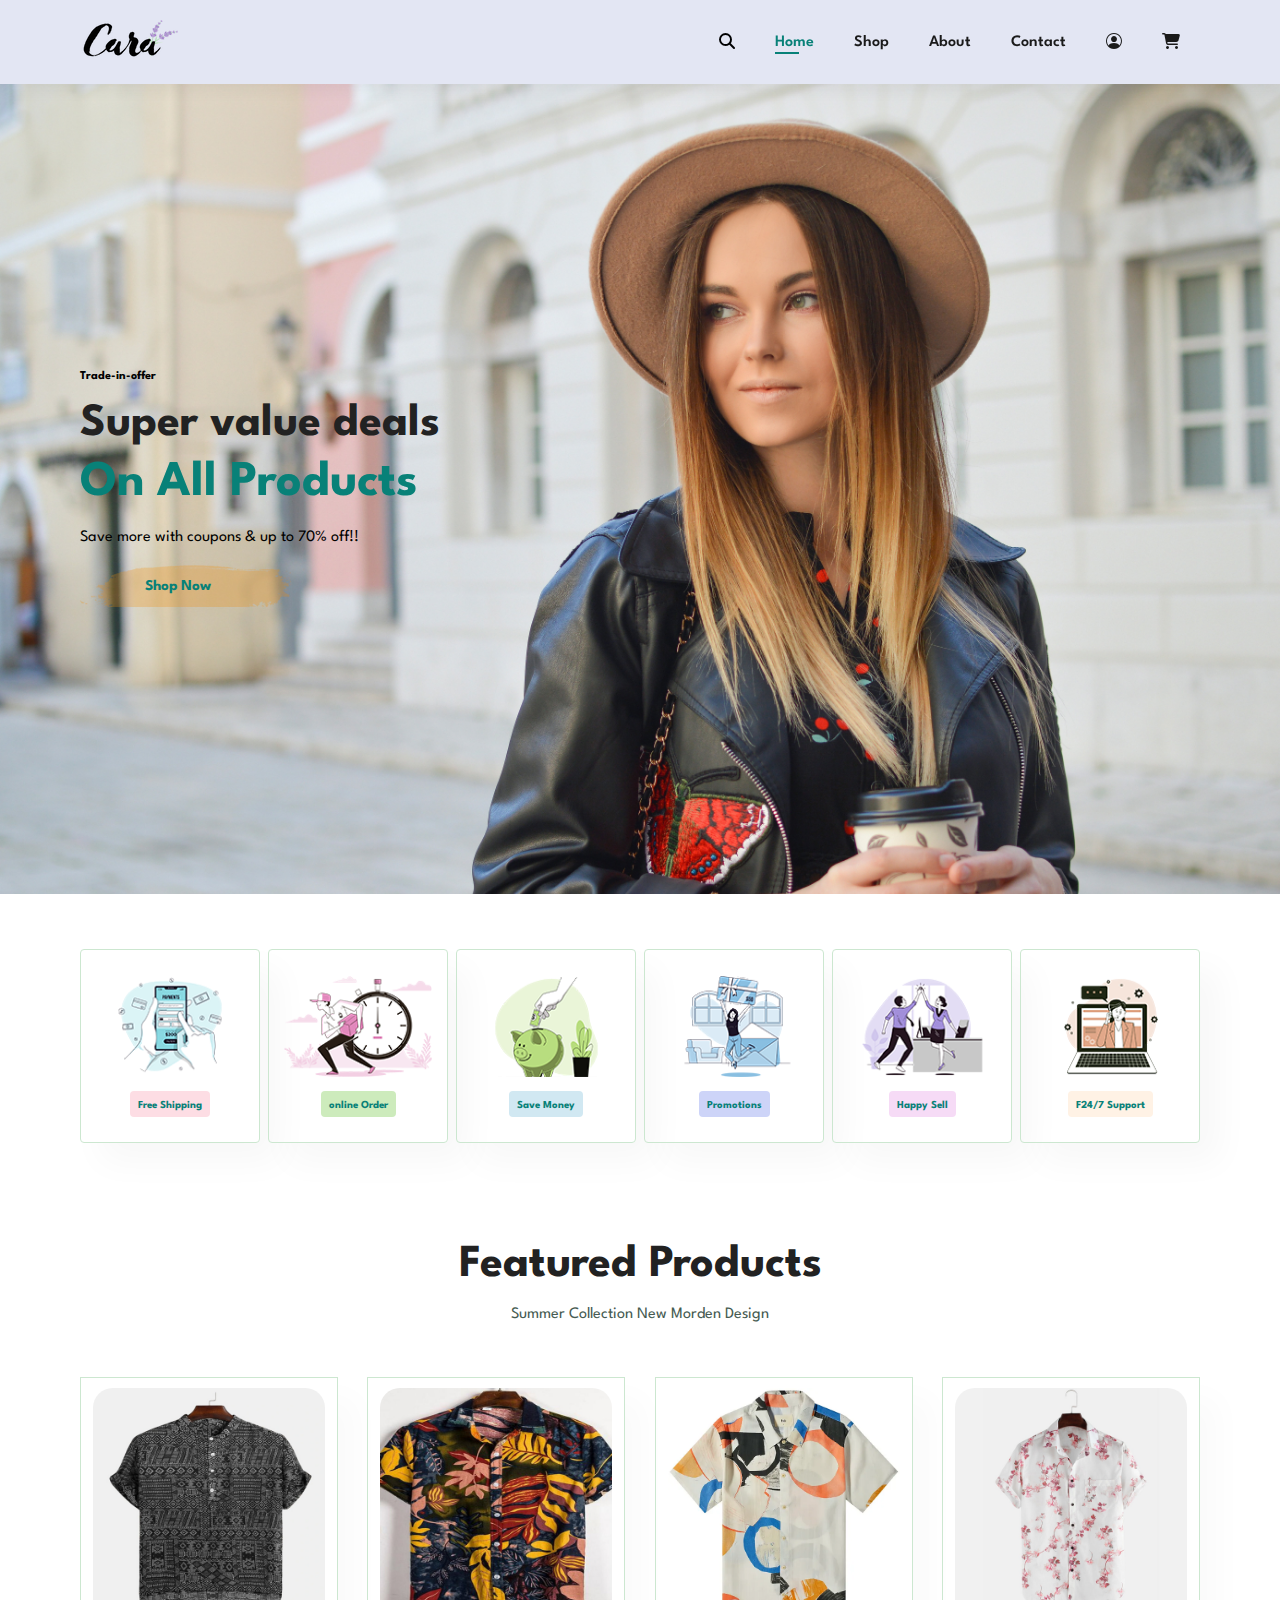
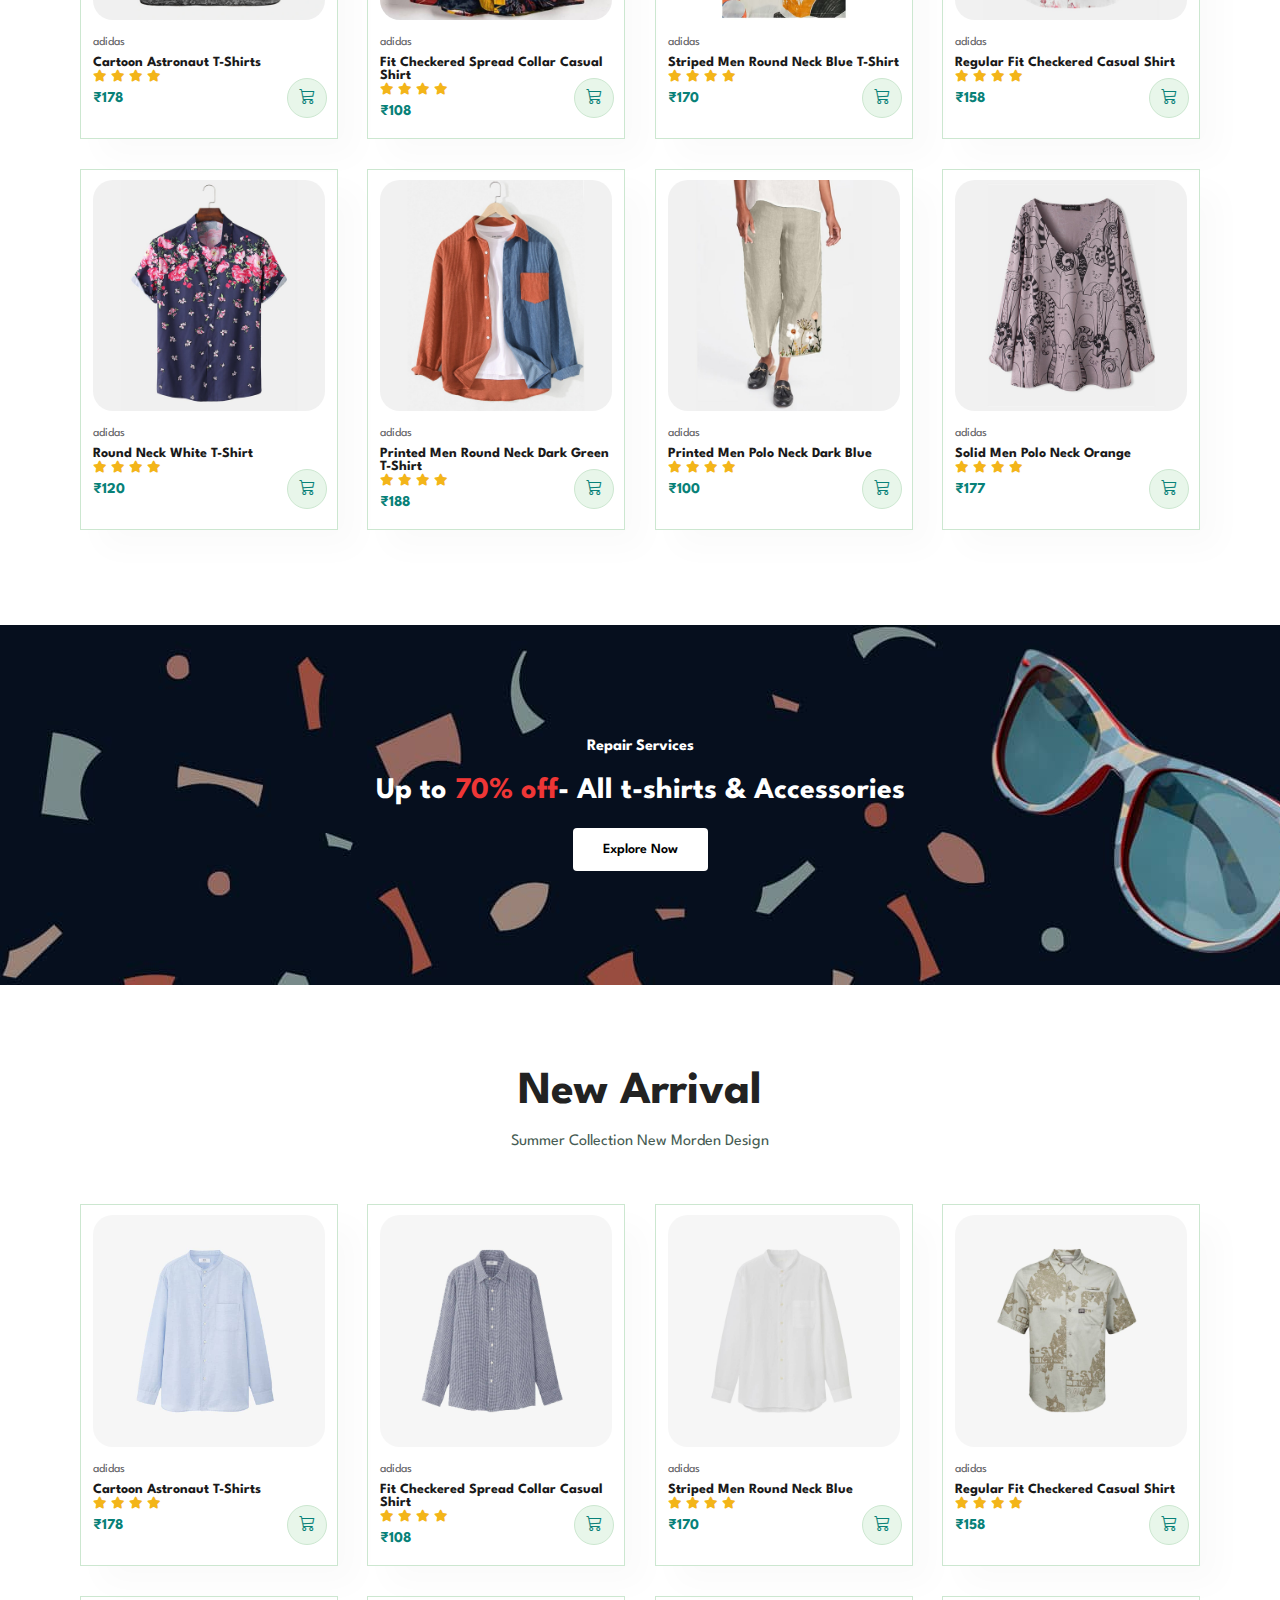
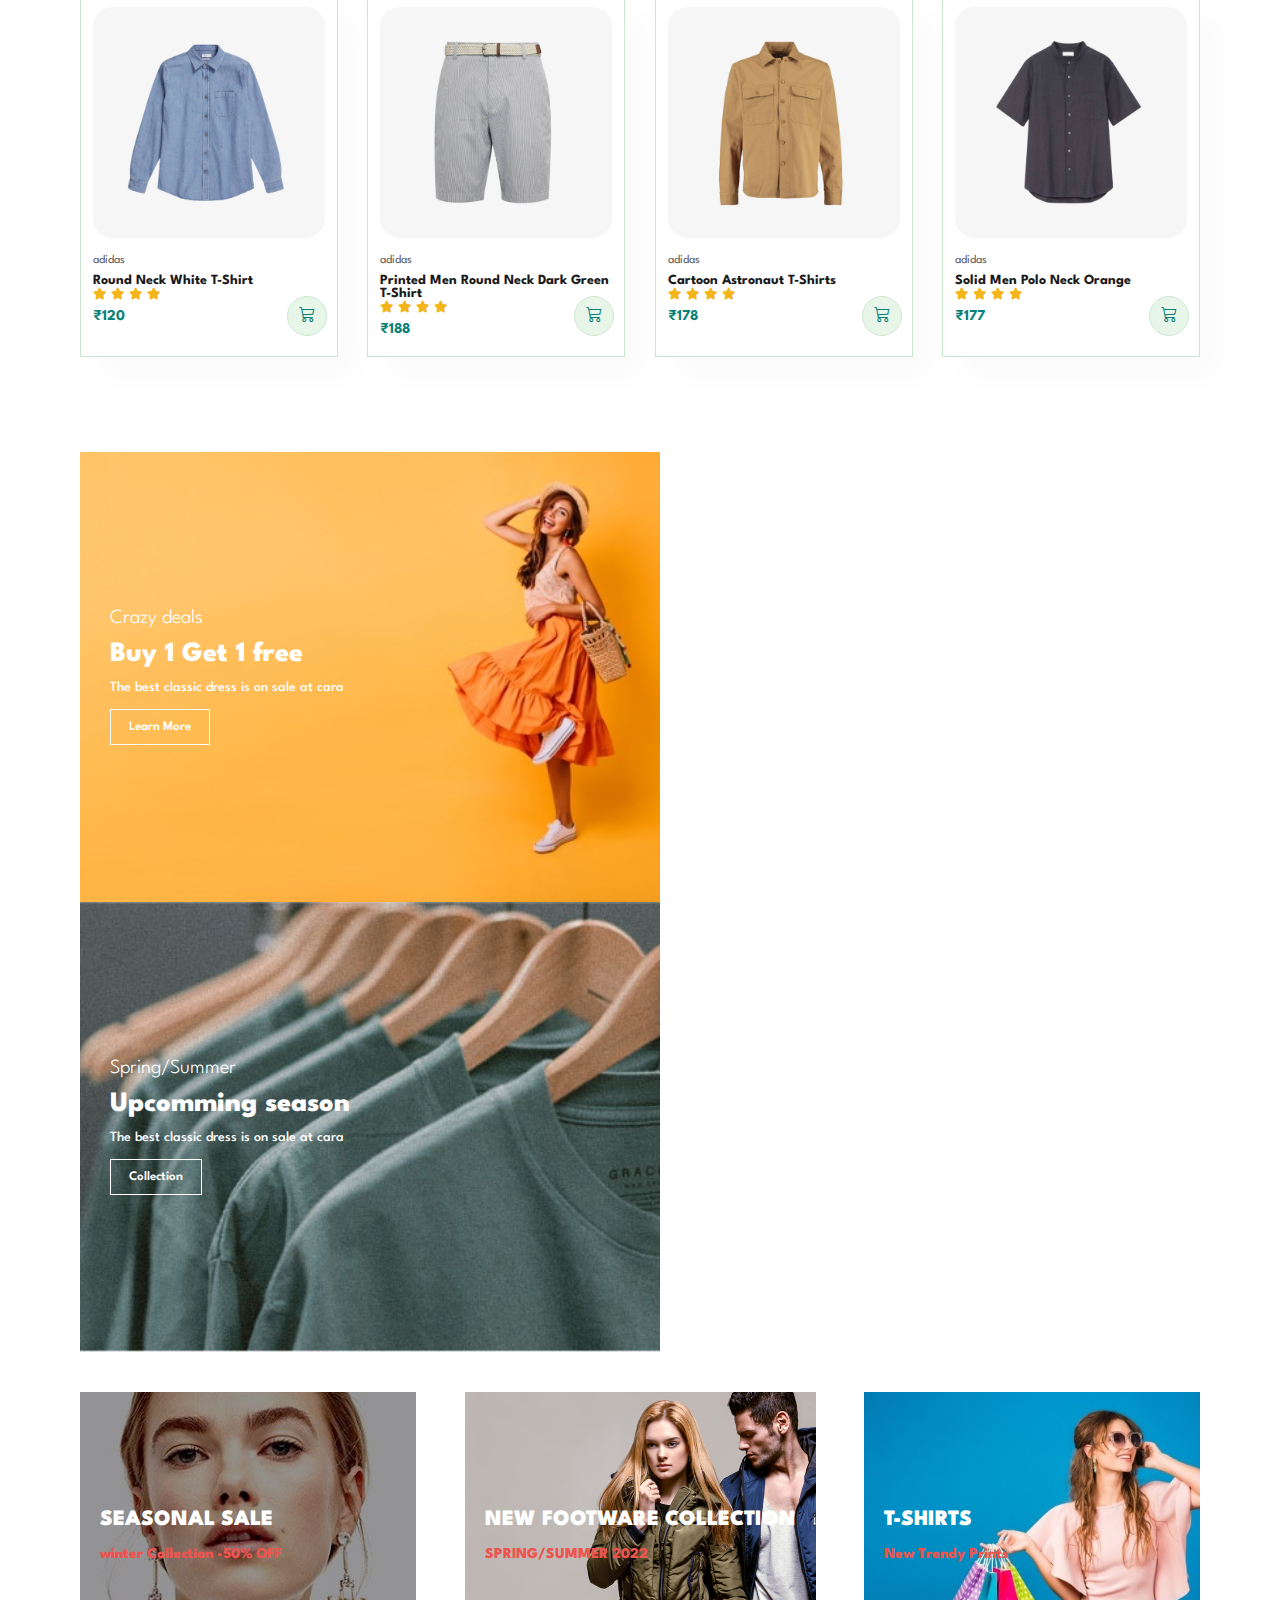
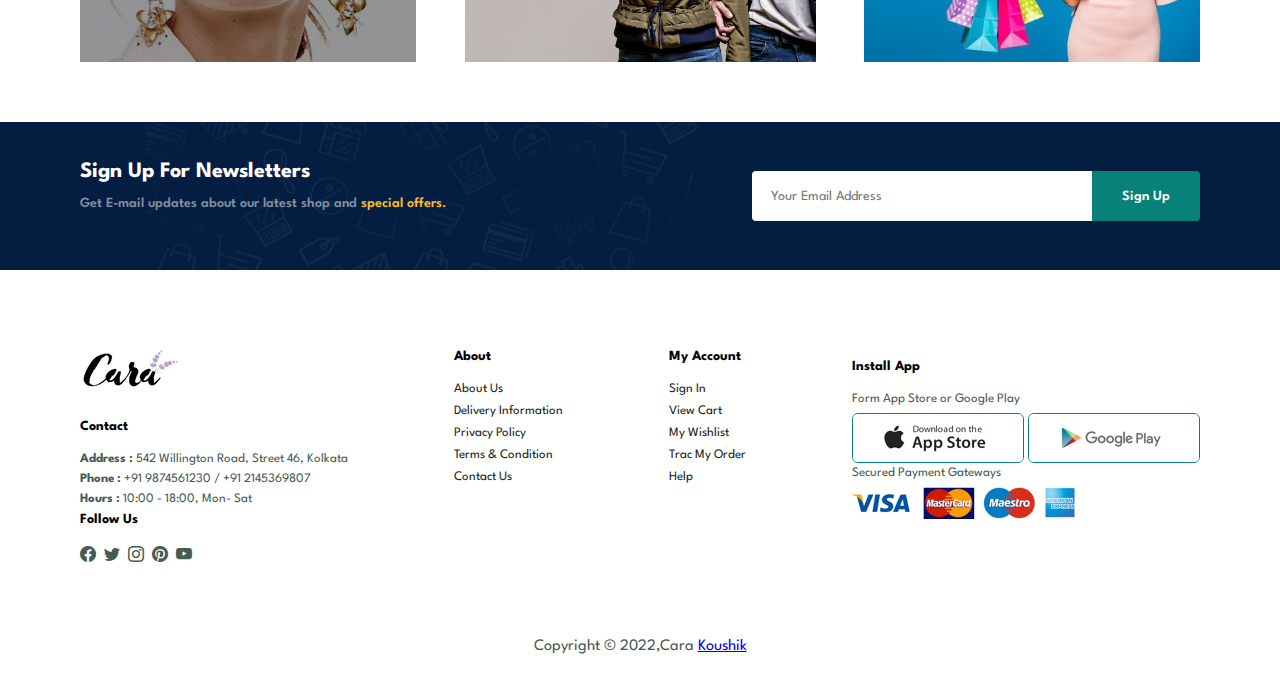
<file: index.html>
<!DOCTYPE html>
<html lang="en">
<head>
    <meta charset="UTF-8">
    <meta http-equiv="X-UA-Compatible" content="IE=edge">
    <meta name="viewport" content="width=device-width, initial-scale=1.0">
    <title>Cara</title>
    <link rel="stylesheet" href="style.css">
    <link rel="stylesheet" href="https://cdnjs.cloudflare.com/ajax/libs/font-awesome/6.1.1/css/all.min.css" />
    <link rel="stylesheet" href="https://cdn.jsdelivr.net/npm/bootstrap-icons@1.8.3/font/bootstrap-icons.css">
</head>

<body>
    <!-- for navbar section  -->
    <section id="header">
        <a href="index.html"><img src="img/logo.png" class="logo" alt=""></a>
        <div>
            <ul id="navbar">
                <li><i class="fa-solid fa-magnifying-glass" id="Search-btn"></i></li>
                <li><a class="active" href="index.html">Home</a></li>
                <li><a href="shop.html">Shop</a></li>
                <li><a href="about.html">About</a></li>
                <li><a href="contact.html">Contact</a></li>
                <li><a href="user.html"><i class="bi bi-person-circle"></i></a></i></li>
                <li id="lg-bag"><a href="cart.html"><i class="fa-solid fa-cart-shopping"></i></a></li>
                <a href="#" id="close"> <i class="bi bi-x-lg"></i></a>
            </ul>
        </div>
        <div id="mobile">
            <a href="cart.html"><i class="fa-solid fa-cart-shopping"></i></a>
            <i id="bar" class="bi bi-list"></i>
        </div>
    </section>
    <!-- for home section  -->
    <section id="hero">
        <h4>Trade-in-offer</h4>
        <h2>Super value deals</h2>
        <h1>On All Products</h1>
        <p>Save more with coupons & up to 70% off!! </p>
        <button>Shop Now</button>
    </section>
    <!-- for avail availity -->
    <section id="feature" class="section-p1">
        <div class="fe-box">
            <img src="img/features/f1.png" alt="">
            <h6>Free Shipping</h6>
        </div>
        <div class="fe-box">
            <img src="img/features/f2.png" alt="">
            <h6>online Order</h6>
        </div>
        <div class="fe-box">
            <img src="img/features/f3.png" alt="">
            <h6>Save Money</h6>
        </div>
        <div class="fe-box">
            <img src="img/features/f4.png" alt="">
            <h6>Promotions</h6>
        </div>
        <div class="fe-box">
            <img src="img/features/f5.png" alt="">
            <h6>Happy Sell</h6>
        </div>
        <div class="fe-box">
            <img src="img/features/f6.png" alt="">
            <h6>F24/7 Support</h6>
        </div>
    </section>
    <!-- for product  -->
    <section id="product1" class="section-p1">
        <h2>Featured Products</h2>
        <p>Summer Collection New Morden Design</p>

        <div class="pro-container">
            <div class="pro"  onclick="window.location.href='sproduct.html';">
                <img src="img/products/f12.jpeg" alt="">
                <div class="desc">
                    <span>adidas</span>
                    <h5>Cartoon Astronaut T-Shirts</h5>
                    <div class="star">
                        <i class="fas fa-star"></i>
                        <i class="fas fa-star"></i>
                        <i class="fas fa-star"></i>
                        <i class="fas fa-star"></i>
                    </div>
                    <h4>₹178</h4>
                </div>
                <a href="#" class="cart"> <i class="bi bi-cart3"></i> </a>
            </div>

            <div class="pro">
                <img src="img/products/f13.jpg" alt="">
                <div class="desc">
                    <span>adidas</span>
                    <h5>Fit Checkered Spread Collar Casual Shirt</h5>
                    <div class="star">
                        <i class="fas fa-star"></i>
                        <i class="fas fa-star"></i>
                        <i class="fas fa-star"></i>
                        <i class="fas fa-star"></i>
                    </div>
                    <h4>₹108</h4>
                </div>
                <a href="#" class="cart"> <i class="bi bi-cart3"></i> </a>
            </div>

            <div class="pro">
                <img src="img/products/f14.webp" alt="">
                <div class="desc">
                    <span>adidas</span>
                    <h5>Striped Men Round Neck Blue T-Shirt</h5>
                    <div class="star">
                        <i class="fas fa-star"></i>
                        <i class="fas fa-star"></i>
                        <i class="fas fa-star"></i>
                        <i class="fas fa-star"></i>
                    </div>
                    <h4>₹170</h4>
                </div>
                <a href="#" class="cart"> <i class="bi bi-cart3"></i> </a>
            </div>

            <div class="pro">
                <img src="img/products/f4.jpg" alt="">
                <div class="desc">
                    <span>adidas</span>
                    <h5>Regular Fit Checkered Casual Shirt</h5>
                    <div class="star">
                        <i class="fas fa-star"></i>
                        <i class="fas fa-star"></i>
                        <i class="fas fa-star"></i>
                        <i class="fas fa-star"></i>
                    </div>
                    <h4>₹158</h4>
                </div>
                <a href="#" class="cart"> <i class="bi bi-cart3"></i> </a>
            </div>

            <div class="pro">
                <img src="img/products/f5.jpg" alt="">
                <div class="desc">
                    <span>adidas</span>
                    <h5>Round Neck White T-Shirt</h5>
                    <div class="star">
                        <i class="fas fa-star"></i>
                        <i class="fas fa-star"></i>
                        <i class="fas fa-star"></i>
                        <i class="fas fa-star"></i>
                    </div>
                    <h4>₹120</h4>
                </div>
                <a href="#" class="cart"> <i class="bi bi-cart3"></i> </a>
            </div>

            <div class="pro">
                <img src="img/products/f6.jpg" alt="">
                <div class="desc">
                    <span>adidas</span>
                    <h5>Printed Men Round Neck Dark Green T-Shirt</h5>
                    <div class="star">
                        <i class="fas fa-star"></i>
                        <i class="fas fa-star"></i>
                        <i class="fas fa-star"></i>
                        <i class="fas fa-star"></i>
                    </div>
                    <h4>₹188</h4>
                </div>
                <a href="#" class="cart"> <i class="bi bi-cart3"></i> </a>
            </div>

            <div class="pro">
                <img src="img/products/f7.jpg" alt="">
                <div class="desc">
                    <span>adidas</span>
                    <h5>Printed Men Polo Neck Dark Blue</h5>
                    <div class="star">
                        <i class="fas fa-star"></i>
                        <i class="fas fa-star"></i>
                        <i class="fas fa-star"></i>
                        <i class="fas fa-star"></i>
                    </div>
                    <h4>₹100</h4>
                </div>
                <a href="#" class="cart"> <i class="bi bi-cart3"></i> </a>
            </div>

            <div class="pro">
                <img src="img/products/f8.jpg" alt="">
                <div class="desc">
                    <span>adidas</span>
                    <h5>Solid Men Polo Neck Orange</h5>
                    <div class="star">
                        <i class="fas fa-star"></i>
                        <i class="fas fa-star"></i>
                        <i class="fas fa-star"></i>
                        <i class="fas fa-star"></i>
                    </div>
                    <h4>₹177</h4>
                </div>
                <a href="#" class="cart"> <i class="bi bi-cart3"></i> </a>
            </div>

        </div>

    </section>
    <!-- for banner add  -->
    <section id="banner" class="section-m1">
        <h4>Repair Services</h4>
        <h2>Up to <span>70% off</span>- All t-shirts & Accessories </h2>
        <button class="normal">Explore Now</button>
    </section>
    <!-- for new product -->
    <section id="product1" class="section-p1">
        <h2>New Arrival</h2>
        <p>Summer Collection New Morden Design</p>
        <div class="pro-container">
            <div class="pro">
                <img src="img/products/n1.jpg" alt="">
                <div class="desc">
                    <span>adidas</span>
                    <h5>Cartoon Astronaut T-Shirts</h5>
                    <div class="star">
                        <i class="fas fa-star"></i>
                        <i class="fas fa-star"></i>
                        <i class="fas fa-star"></i>
                        <i class="fas fa-star"></i>
                    </div>
                    <h4>₹178</h4>
                </div>
                <a href="#" class="cart"> <i class="bi bi-cart3"></i> </a>
            </div>
            <div class="pro">
                <img src="img/products/n2.jpg" alt="">
                <div class="desc">
                    <span>adidas</span>
                    <h5>Fit Checkered Spread Collar Casual Shirt</h5>
                    <div class="star">
                        <i class="fas fa-star"></i>
                        <i class="fas fa-star"></i>
                        <i class="fas fa-star"></i>
                        <i class="fas fa-star"></i>
                    </div>
                    <h4>₹108</h4>
                </div>
                <a href="#" class="cart"> <i class="bi bi-cart3"></i> </a>
            </div>
            <div class="pro">
                <img src="img/products/n3.jpg" alt="">
                <div class="desc">
                    <span>adidas</span>
                    <h5>Striped Men Round Neck Blue </h5>
                    <div class="star">
                        <i class="fas fa-star"></i>
                        <i class="fas fa-star"></i>
                        <i class="fas fa-star"></i>
                        <i class="fas fa-star"></i>
                    </div>
                    <h4>₹170</h4>
                </div>
                <a href="#" class="cart"> <i class="bi bi-cart3"></i> </a>
            </div>
            <div class="pro">
                <img src="img/products/n4.jpg" alt="">
                <div class="desc">
                    <span>adidas</span>
                    <h5>Regular Fit Checkered Casual Shirt</h5>
                    <div class="star">
                        <i class="fas fa-star"></i>
                        <i class="fas fa-star"></i>
                        <i class="fas fa-star"></i>
                        <i class="fas fa-star"></i>
                    </div>
                    <h4>₹158</h4>
                </div>
                <a href="#" class="cart"> <i class="bi bi-cart3"></i> </a>
            </div>
            <div class="pro">
                <img src="img/products/n5.jpg" alt="">
                <div class="desc">
                    <span>adidas</span>
                    <h5>Round Neck White T-Shirt</h5>
                    <div class="star">
                        <i class="fas fa-star"></i>
                        <i class="fas fa-star"></i>
                        <i class="fas fa-star"></i>
                        <i class="fas fa-star"></i>
                    </div>
                    <h4>₹120</h4>
                </div>
                <a href="#" class="cart"> <i class="bi bi-cart3"></i> </a>
            </div>
            <div class="pro">
                <img src="img/products/n6.jpg" alt="">
                <div class="desc">
                    <span>adidas</span>
                    <h5>Printed Men Round Neck Dark Green T-Shirt</h5>
                    <div class="star">
                        <i class="fas fa-star"></i>
                        <i class="fas fa-star"></i>
                        <i class="fas fa-star"></i>
                        <i class="fas fa-star"></i>
                    </div>
                    <h4>₹188</h4>
                </div>
                <a href="#" class="cart"> <i class="bi bi-cart3"></i> </a>
            </div>
            <div class="pro">
                <img src="img/products/n7.jpg" alt="">
                <div class="desc">
                    <span>adidas</span>
                    <h5>Cartoon Astronaut T-Shirts</h5>
                    <div class="star">
                        <i class="fas fa-star"></i>
                        <i class="fas fa-star"></i>
                        <i class="fas fa-star"></i>
                        <i class="fas fa-star"></i>
                    </div>
                    <h4>₹178</h4>
                </div>
                <a href="#" class="cart"> <i class="bi bi-cart3"></i> </a>
            </div>
            <div class="pro">
                <img src="img/products/n8.jpg" alt="">
                <div class="desc">
                    <span>adidas</span>
                    <h5>Solid Men Polo Neck Orange</h5>
                    <div class="star">
                        <i class="fas fa-star"></i>
                        <i class="fas fa-star"></i>
                        <i class="fas fa-star"></i>
                        <i class="fas fa-star"></i>
                    </div>
                    <h4>₹177</h4>
                </div>
                <a href="#" class="cart"> <i class="bi bi-cart3"></i> </a>
            </div>
        </div>
    </section>
    <!-- for small banner -->
    <section id="sm-banner" class="section-p1">
        <div class="banner-box">
            <h4>Crazy deals</h4>
            <h2>Buy 1 Get 1 free</h2>
            <span>The best classic dress is on sale at cara</span>
            <button class="white">Learn More</button>
        </div>
        <div class="banner-box banner-box2">
            <h4>Spring/Summer</h4>
            <h2>Upcomming season</h2>
            <span>The best classic dress is on sale at cara</span>
            <button class="white">Collection</button>
        </div>
    </section>
    <!-- for text banner -->
    <section id="banner3">
        <div class="banner-box">
            <h2>SEASONAL SALE</h2>
            <h3>winter Collection -50% OFF</h3>
        </div>
        <div class="banner-box banner-box2">
            <h2>NEW FOOTWARE COLLECTION</h2>
            <h3>SPRING/SUMMER 2022</h3>
        </div>
        <div class="banner-box banner-box3">
            <h2>T-SHIRTS</h2>
            <h3>New Trendy Prints</h3>
        </div>
    </section>
    <!-- for new slatter  -->
    <section id="newslatter" class="section-p1 section-m1">
        <div class="newslatter">
            <h4>Sign Up For Newsletters</h4>
            <p>Get E-mail updates about our latest shop and <span>special offers.</span></p>
        </div>
        <div class="form">
            <input type="text" placeholder="Your Email Address">
            <button class="normal">Sign Up</button>
        </div>
    </section>
    <!-- for footer section  -->
    <footer class="section-p1">
        <div class="col">
            <img class="logo" src="img/logo.png" alt="">
            <h4>Contact</h4>
            <p><strong>Address : </strong> 542 Willington Road, Street 46, Kolkata</p>
            <p><strong>Phone : </strong> +91 9874561230 / +91 2145369807</p>
            <p><strong>Hours : </strong> 10:00 - 18:00, Mon- Sat </p>
            <div class="follow">
                <h4>Follow Us</h4>
                <div class="icon">
                    <i class="bi bi-facebook"></i>
                    <i class="bi bi-twitter"></i>
                    <i class="bi bi-instagram"></i>
                    <i class="bi bi-pinterest"></i>
                    <i class="bi bi-youtube"></i>
                </div>
            </div>
        </div>
        <div class="col">
            <h4>About</h4>
            <a href="#">About Us</a>
            <a href="#">Delivery Information</a>
            <a href="#">Privacy Policy</a>
            <a href="#">Terms & Condition</a>
            <a href="#">Contact Us</a>
        </div>
        <div class="col">
            <h4>My Account</h4>
            <a href="#">Sign In</a>
            <a href="#">View Cart</a>
            <a href="#">My Wishlist</a>
            <a href="#">Trac My Order</a>
            <a href="#">Help</a>
        </div>
        <div class="col install">
            <h4>Install App</h4>
            <p>Form App Store or Google Play</p>
            <div class="row">
                <img src="img/pay/app.jpg" alt="">
                <img src="img/pay/play.jpg" alt="">
            </div>
            <p>Secured Payment Gateways</p>
            <img src="img/pay/pay.png" alt="">
        </div>
    </footer>
    <div class="copyright">
        <p>Copyright © 2022,Cara
            <a href="#"> Koushik</a>
        </p>
    </div>
    <script src="script.js"></script>
</body>
</html>
</file>
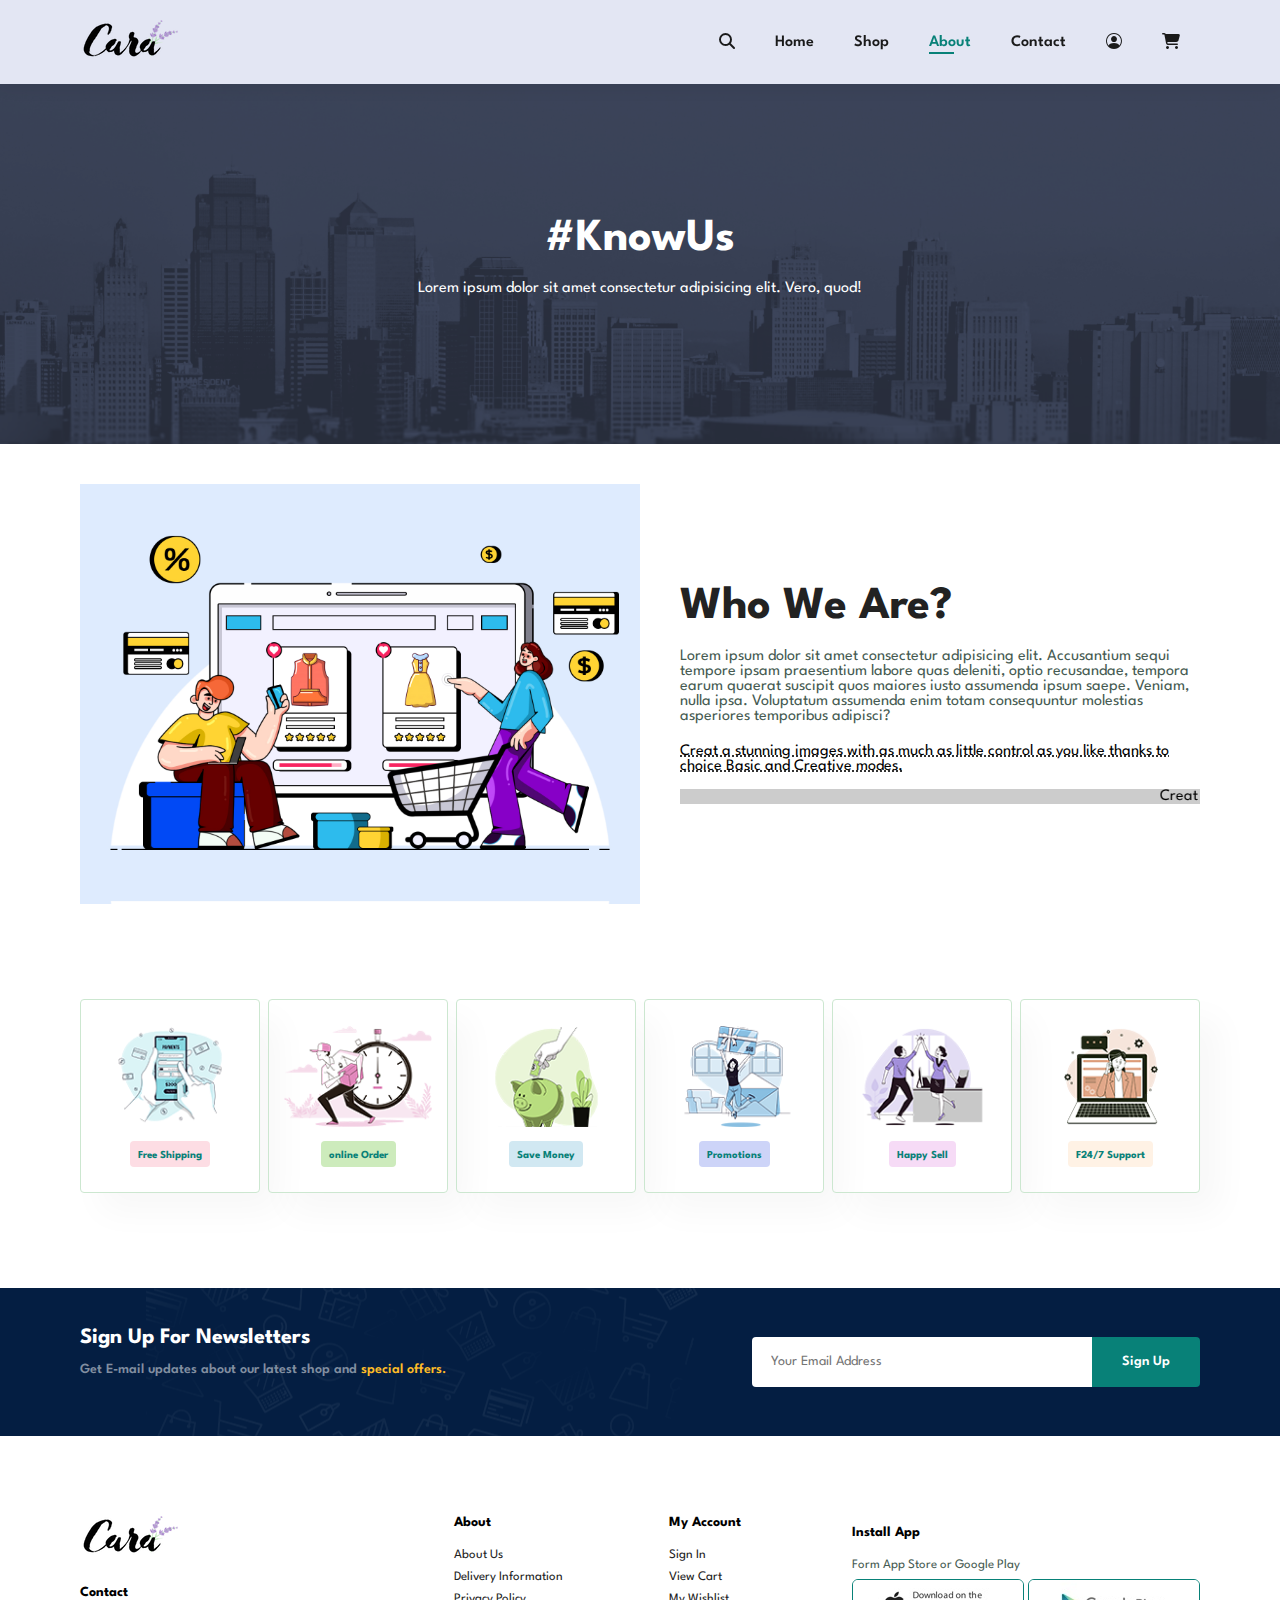
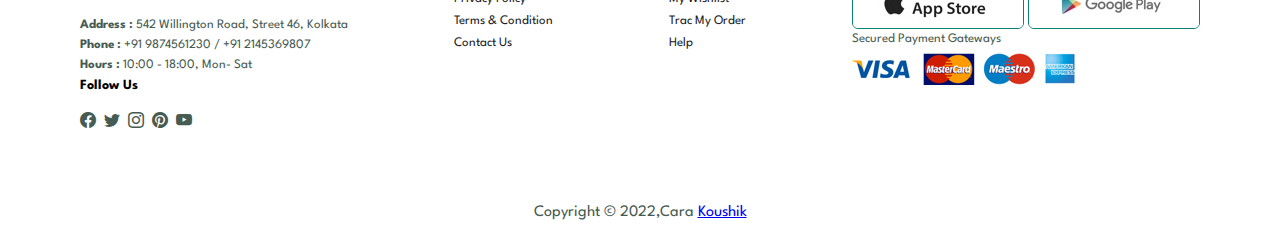
<file: about.html>
<!DOCTYPE html>
<html lang="en">
<head>
    <meta charset="UTF-8">
    <meta http-equiv="X-UA-Compatible" content="IE=edge">
    <meta name="viewport" content="width=device-width, initial-scale=1.0">
    <title>Cara</title>
    <link rel="stylesheet" href="style.css">
    <link rel="stylesheet" href="https://cdnjs.cloudflare.com/ajax/libs/font-awesome/6.1.1/css/all.min.css" />
    <link rel="stylesheet" href="https://cdn.jsdelivr.net/npm/bootstrap-icons@1.8.3/font/bootstrap-icons.css">
</head>
<body>
    <!-- for navbar section  -->
    <section id="header">
        <a href="index.html"><img src="img/logo.png" class="logo" alt=""></a>
        <div>
            <ul id="navbar">
                <li><a href="searce.html"><i class="fa-solid fa-magnifying-glass"></i></a></li>
                <li><a href="index.html">Home</a></li>
                <li><a href="shop.html">Shop</a></li>
                <li><a class="active" href="about.html">About</a></li>
                <li><a href="contact.html">Contact</a></li>
                <li><a href="user.html"><i class="bi bi-person-circle"></i></a></i></li>
                <li id="lg-bag"><a href="cart.html"><i class="fa-solid fa-cart-shopping"></i></a></li>
                <a href="#" id="close"> <i class="bi bi-x-lg"></i></a>
            </ul>
        </div>
        <div id="mobile">
            <a href="cart.html"><i class="fa-solid fa-cart-shopping"></i></a>
            <i id="bar" class="bi bi-list"></i>
      
        </div>

    </section>

    <!-- for home section  -->
    <section id="page-header" class="about-header">
        <h2>#KnowUs</h2>
        <p>Lorem ipsum dolor sit amet consectetur adipisicing elit. Vero, quod!</p>
    </section>

    <section id="about-head" class="section-p1">
        <img src="img/about/a6.jpg" alt="">
        <div>
            <h2>Who We Are?</h2>
            <p>Lorem ipsum dolor sit amet consectetur adipisicing elit. Accusantium sequi tempore ipsam praesentium labore quas deleniti, optio recusandae, tempora earum quaerat suscipit quos maiores iusto assumenda ipsum saepe. Veniam, nulla ipsa. Voluptatum assumenda enim totam consequuntur molestias asperiores temporibus adipisci?</p>

            <abbr title="">Creat a stunning images with as much as little control as you like thanks to choice Basic and Creative modes.</abbr>
            <br>
            <br>
            <marquee bgcolor="#ccc" loop="-1" scrollamount="5" width="100%">Creat a stunning images with as much as little control as you like thanks to choice Basic and Creative modes.</marquee>
        </div>
    </section>

    <!-- for avail availity -->
    <section id="feature" class="section-p1">
        <div class="fe-box">
            <img src="img/features/f1.png" alt="">
            <h6>Free Shipping</h6>
        </div>

        <div class="fe-box">
            <img src="img/features/f2.png" alt="">
            <h6>online Order</h6>
        </div>

        <div class="fe-box">
            <img src="img/features/f3.png" alt="">
            <h6>Save Money</h6>
        </div>

        <div class="fe-box">
            <img src="img/features/f4.png" alt="">
            <h6>Promotions</h6>
        </div>

       
        <div class="fe-box">
            <img src="img/features/f5.png" alt="">
            <h6>Happy Sell</h6>
        </div>

        <div class="fe-box">
            <img src="img/features/f6.png" alt="">
            <h6>F24/7 Support</h6>
        </div>
    </section>

    <section id="newslatter"  class="section-p1 section-m1">
        <div class="newslatter">
            <h4>Sign Up For Newsletters</h4>
            <p>Get E-mail updates about our latest shop and <span>special offers.</span></p>
        </div>
        <div class="form">
            <input type="text" placeholder="Your Email Address">
            <button class="normal">Sign Up</button>
        </div>
    </section>

    <!-- for footer section  -->

    <footer class="section-p1">
        <div class="col">
            <img class="logo" src="img/logo.png" alt="">
            <h4>Contact</h4>
            <p><strong>Address : </strong> 542 Willington Road, Street 46, Kolkata</p>
            <p><strong>Phone : </strong> +91 9874561230 / +91 2145369807</p>
            <p><strong>Hours : </strong> 10:00 - 18:00, Mon- Sat </p>
            <div class="follow">
                <h4>Follow Us</h4>
                <div class="icon">
                    <i class="bi bi-facebook"></i>
                    <i class="bi bi-twitter"></i>
                    <i class="bi bi-instagram"></i>
                    <i class="bi bi-pinterest"></i>
                    <i class="bi bi-youtube"></i>
                </div>
            </div>
        </div>

        <div class="col">
            <h4>About</h4>
            <a href="#">About Us</a>
            <a href="#">Delivery Information</a>
            <a href="#">Privacy Policy</a>
            <a href="#">Terms & Condition</a>
            <a href="#">Contact Us</a>
        </div>

        <div class="col">
            <h4>My Account</h4>
            <a href="#">Sign In</a>
            <a href="#">View Cart</a>
            <a href="#">My Wishlist</a>
            <a href="#">Trac My Order</a>
            <a href="#">Help</a>
        </div>

        <div class="col install">
            <h4>Install App</h4>
            <p>Form App Store or Google Play</p>
            <div class="row">
                <img src="img/pay/app.jpg" alt="">
                <img src="img/pay/play.jpg" alt="">
            </div>
            <p>Secured Payment Gateways</p>
            <img src="img/pay/pay.png" alt="">
        </div>

    </footer>
    <div class="copyright">
        <p>Copyright © 2022,Cara 
        <a href="#"> Koushik</a>   
        </p>
    </div>


    <script src="script.js"></script>
</body>
</html>
</file>
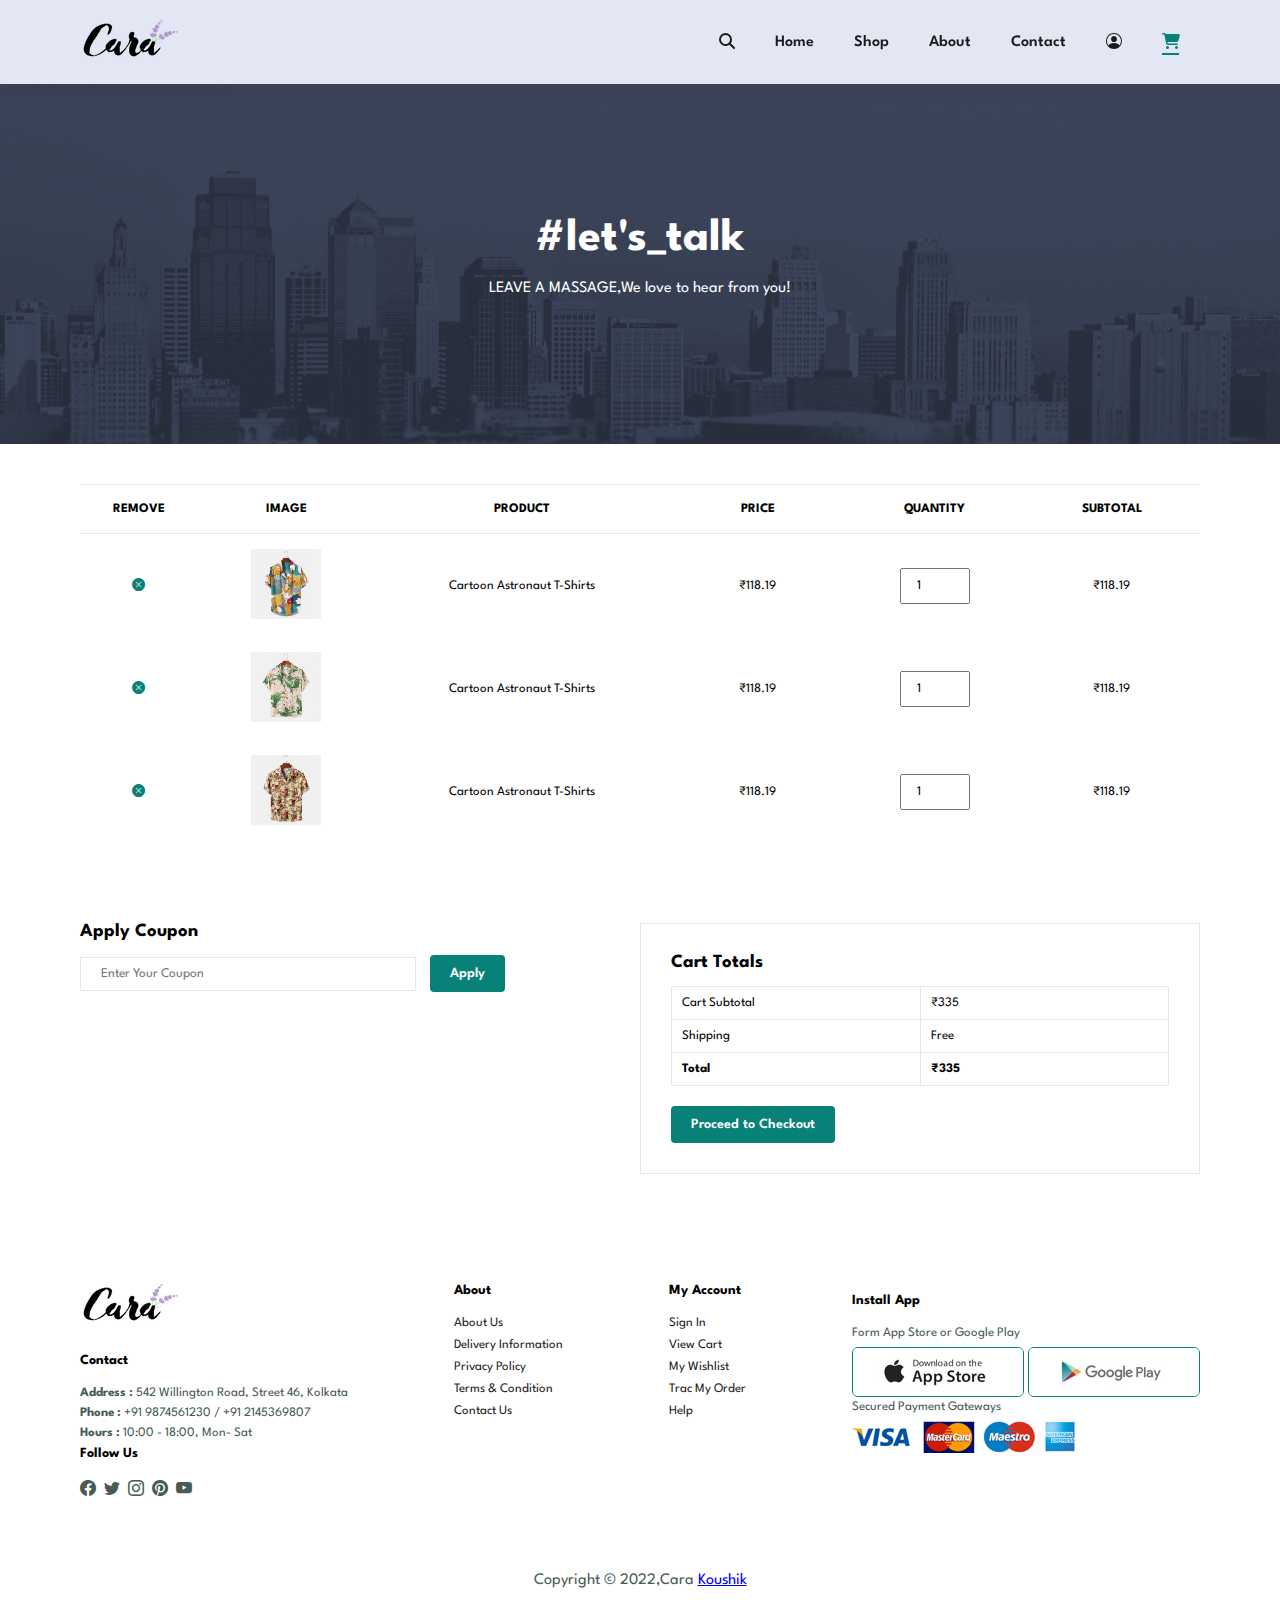
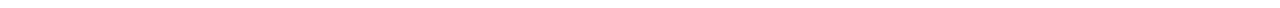
<file: cart.html>
<!DOCTYPE html>
<html lang="en">
<head>
    <meta charset="UTF-8">
    <meta http-equiv="X-UA-Compatible" content="IE=edge">
    <meta name="viewport" content="width=device-width, initial-scale=1.0">
    <title>Cara</title>
    <link rel="stylesheet" href="style.css">
    <link rel="stylesheet" href="https://cdnjs.cloudflare.com/ajax/libs/font-awesome/6.1.1/css/all.min.css" />
    <link rel="stylesheet" href="https://cdn.jsdelivr.net/npm/bootstrap-icons@1.8.3/font/bootstrap-icons.css">
</head>
<body>
    <!-- for navbar section  -->
    <section id="header">
        <a href="index.html"><img src="img/logo.png" class="logo" alt=""></a>
        <div>
            <ul id="navbar">
                <li><a href="searce.html"><i class="fa-solid fa-magnifying-glass"></i></a></li>
                <li><a href="index.html">Home</a></li>
                <li><a href="shop.html">Shop</a></li>
                <li><a href="about.html">About</a></li>
                <li><a href="contact.html">Contact</a></li>
                <li><a href="user.html"><i class="bi bi-person-circle"></i></a></i></li>
                <li id="lg-bag"><a class="active" href="cart.html"><i class="fa-solid fa-cart-shopping"></i></a></li>
                <a href="#" id="close"> <i class="bi bi-x-lg"></i></a>
            </ul>
        </div>
        <div id="mobile">
            <a href="cart.html"><i class="fa-solid fa-cart-shopping"></i></a>
            <i id="bar" class="bi bi-list"></i>
      
        </div>

    </section>

    <!-- for home section  -->
    <section id="page-header" class="about-header">
        <h2>#let's_talk</h2>
        <p>LEAVE A MASSAGE,We love to hear from you!</p>
    </section>

    <section id="cart" class="section-p1">
        <table width="100%">
            <thead>
                <tr>
                    <td>Remove</td>
                    <td>Image</td>
                    <td>Product</td>
                    <td>Price</td>
                    <td>Quantity</td>
                    <td>Subtotal</td>
                </tr>
            </thead>

            <tbody>
                <tr>
                    <td><a href="#"><i class="bi bi-x-circle-fill"></i></a></td>
                    <td><img src="img/products/f1.jpg" alt=""></td>
                    <td>Cartoon Astronaut T-Shirts</td>
                    <td>₹118.19</td>
                    <td><input type="number" value="1"></td>
                    <td>₹118.19</td>
                </tr>

                <tr>
                    <td><a href="#"><i class="bi bi-x-circle-fill"></i></a></td>
                    <td><img src="img/products/f2.jpg" alt=""></td>
                    <td>Cartoon Astronaut T-Shirts</td>
                    <td>₹118.19</td>
                    <td><input type="number" value="1"></td>
                    <td>₹118.19</td>
                </tr>

                <tr>
                    <td><a href="#"><i class="bi bi-x-circle-fill"></i></a></td>
                    <td><img src="img/products/f3.jpg" alt=""></td>
                    <td>Cartoon Astronaut T-Shirts</td>
                    <td>₹118.19</td>
                    <td><input type="number" value="1"></td>
                    <td>₹118.19</td>
                </tr>
            </tbody>
        </table>
    </section>

    <section id="cart-add" class="section-p1">
        <div id="coupon">
            <h3>Apply Coupon</h3>
            <div>
                <input type="text" placeholder="Enter Your Coupon">
                <button class="normal">Apply</button>
            </div>
        </div>

        <div id="subtotal">
            <h3>Cart Totals</h3>
            <table>
                <tr>
                    <td>Cart Subtotal </td>
                    <td>₹335</td>
                </tr>
                <tr>
                    <td>Shipping </td>
                    <td>Free</td>
                </tr>
                <tr>
                    <td><strong>Total</strong></td>
                    <td><strong>₹335</strong></td>
                </tr>
            </table>
            <button class="normal">Proceed to Checkout</button>
        </div>
    </section>


    <!-- for footer section  -->

    <footer class="section-p1">
        <div class="col">
            <img class="logo" src="img/logo.png" alt="">
            <h4>Contact</h4>
            <p><strong>Address : </strong> 542 Willington Road, Street 46, Kolkata</p>
            <p><strong>Phone : </strong> +91 9874561230 / +91 2145369807</p>
            <p><strong>Hours : </strong> 10:00 - 18:00, Mon- Sat </p>
            <div class="follow">
                <h4>Follow Us</h4>
                <div class="icon">
                    <i class="bi bi-facebook"></i>
                    <i class="bi bi-twitter"></i>
                    <i class="bi bi-instagram"></i>
                    <i class="bi bi-pinterest"></i>
                    <i class="bi bi-youtube"></i>
                </div>
            </div>
        </div>

        <div class="col">
            <h4>About</h4>
            <a href="#">About Us</a>
            <a href="#">Delivery Information</a>
            <a href="#">Privacy Policy</a>
            <a href="#">Terms & Condition</a>
            <a href="#">Contact Us</a>
        </div>

        <div class="col">
            <h4>My Account</h4>
            <a href="#">Sign In</a>
            <a href="#">View Cart</a>
            <a href="#">My Wishlist</a>
            <a href="#">Trac My Order</a>
            <a href="#">Help</a>
        </div>

        <div class="col install">
            <h4>Install App</h4>
            <p>Form App Store or Google Play</p>
            <div class="row">
                <img src="img/pay/app.jpg" alt="">
                <img src="img/pay/play.jpg" alt="">
            </div>
            <p>Secured Payment Gateways</p>
            <img src="img/pay/pay.png" alt="">
        </div>

    </footer>
    <div class="copyright">
        <p>Copyright © 2022,Cara 
        <a href="#"> Koushik</a>   
        </p>
    </div>


    <script src="script.js"></script>
</body>
</html>
</file>
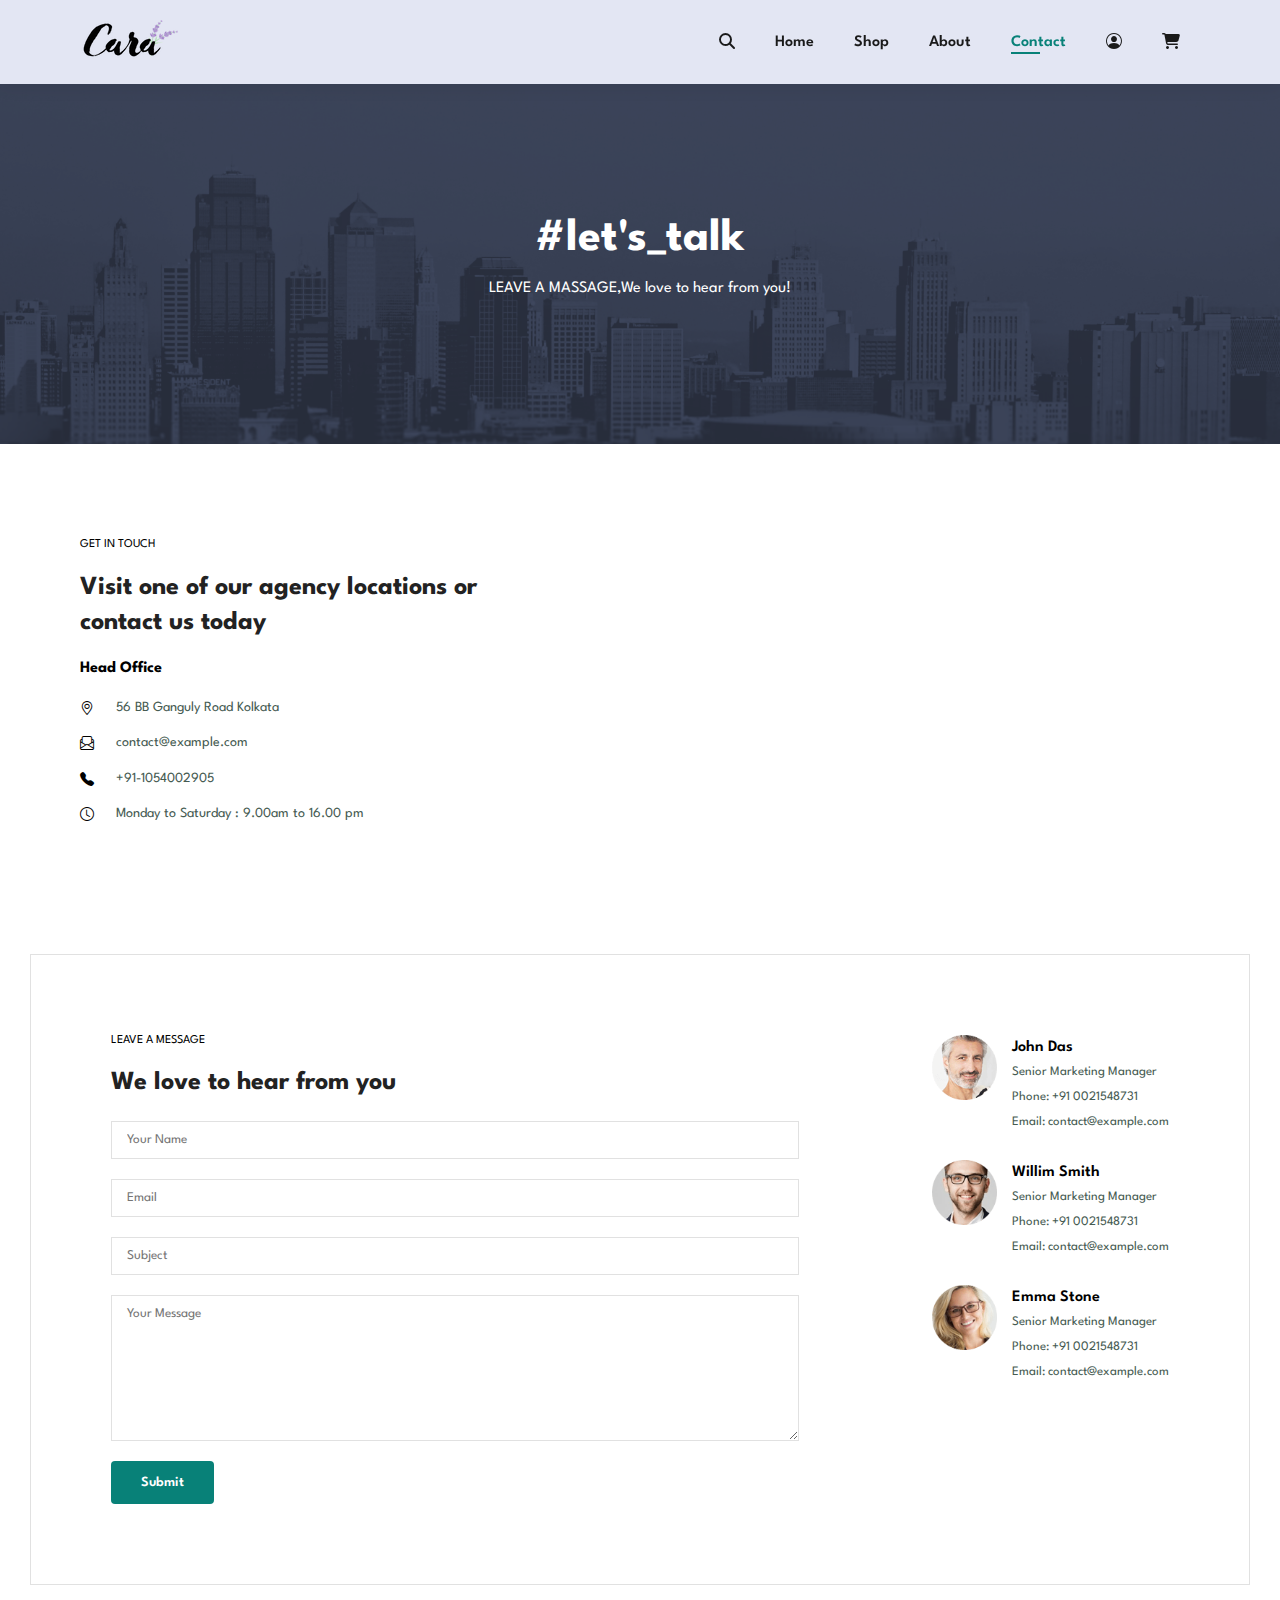
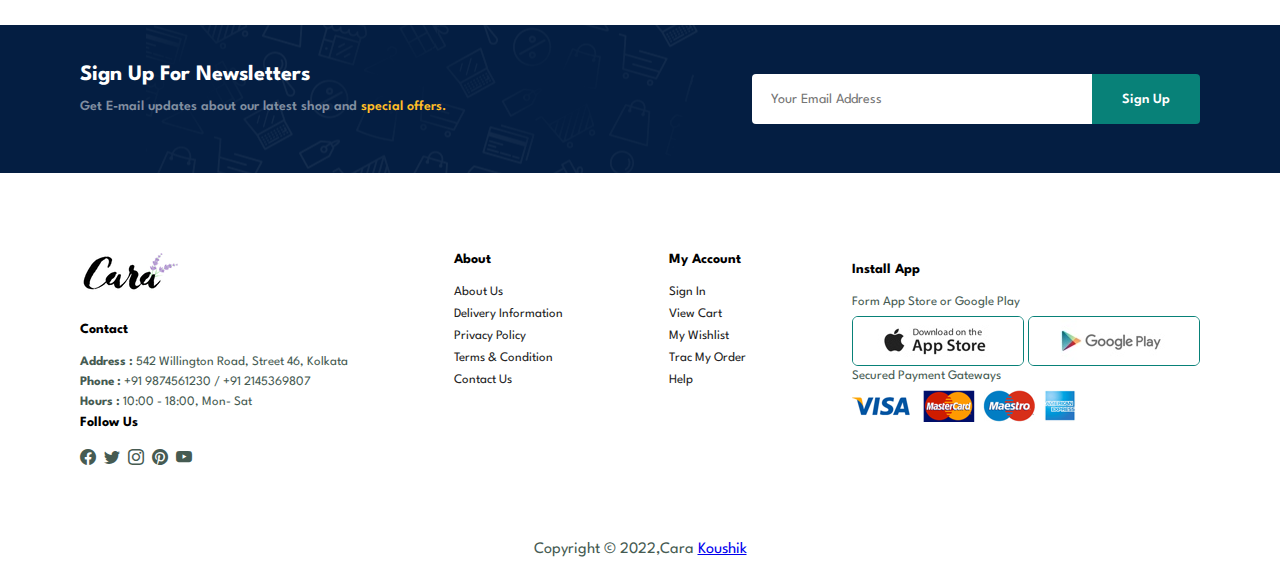
<file: contact.html>
<!DOCTYPE html>
<html lang="en">
<head>
    <meta charset="UTF-8">
    <meta http-equiv="X-UA-Compatible" content="IE=edge">
    <meta name="viewport" content="width=device-width, initial-scale=1.0">
    <title>Cara</title>
    <link rel="stylesheet" href="style.css">
    <link rel="stylesheet" href="https://cdnjs.cloudflare.com/ajax/libs/font-awesome/6.1.1/css/all.min.css" />
    <link rel="stylesheet" href="https://cdn.jsdelivr.net/npm/bootstrap-icons@1.8.3/font/bootstrap-icons.css">
</head>
<body>
    <!-- for navbar section  -->
    <section id="header">
        <a href="index.html"><img src="img/logo.png" class="logo" alt=""></a>
        <div>
            <ul id="navbar">
                <li><a href="searce.html"><i class="fa-solid fa-magnifying-glass"></i></a></li>
                <li><a href="index.html">Home</a></li>
                <li><a href="shop.html">Shop</a></li>
                <li><a href="about.html">About</a></li>
                <li><a class="active" href="contact.html">Contact</a></li>
                <li><a href="user.html"><i class="bi bi-person-circle"></i></a></i></li>
                <li id="lg-bag"><a href="cart.html"><i class="fa-solid fa-cart-shopping"></i></a></li>
                <a href="#" id="close"> <i class="bi bi-x-lg"></i></a>
            </ul>
        </div>
        <div id="mobile">
            <a href="cart.html"><i class="fa-solid fa-cart-shopping"></i></a>
            <i id="bar" class="bi bi-list"></i>
      
        </div>

    </section>

    <!-- for home section  -->
    <section id="page-header" class="about-header">
        <h2>#let's_talk</h2>
        <p>LEAVE A MASSAGE,We love to hear from you!</p>
    </section>

    <section id="contact-details" class="section-p1">
        <div class="details">
            <span>GET IN TOUCH</span>
            <h2>Visit one of our agency locations or contact us today</h2>
            <h3>Head Office</h3>
            <div>
                <li>
                    <i class="bi bi-geo-alt"></i>
                    <p>56 BB Ganguly Road Kolkata</p>
                </li>
                <li>
                    <i class="bi bi-envelope-paper"></i>
                    <p>contact@example.com</p>
                </li>
                <li>
                    <i class="bi bi-telephone-fill"></i>
                    <p>+91-1054002905</p>
                </li>
                <li>
                    <i class="bi bi-clock"></i>
                    <p>Monday to Saturday : 9.00am to 16.00 pm</p>
                </li>
            </div>
        </div>

        <div class="map">
            <iframe src="https://www.google.com/maps/embed?pb=!1m18!1m12!1m3!1d3684.2499962436523!2d88.35805001427366!3d22.569751338764664!2m3!1f0!2f0!3f0!3m2!1i1024!2i768!4f13.1!3m3!1m2!1s0x3a0276544c2007f9%3A0xb8d1c5ea6bf153b4!2sBB%20Ganguly%20Street%2C%20Bowbazar%2C%20Kolkata%2C%20West%20Bengal!5e0!3m2!1sen!2sin!4v1653805371590!5m2!1sen!2sin" width="600" height="450" style="border:0;" allowfullscreen="" loading="lazy" referrerpolicy="no-referrer-when-downgrade"></iframe>
        </div>
    </section>


    <section id="form-details-con">
        <form action="">
            <span>LEAVE A MESSAGE</span>
            <h2>We love to hear from you</h2>

            <input type="text" placeholder="Your Name">
            <input type="text" placeholder="Email">
            <input type="text" placeholder="Subject">
            <textarea name="" id="" cols="30" rows="10" placeholder="Your Message"></textarea>
            <button class="normal">Submit</button>
        </form>

        <div class="people">
            <div>
                <img src="img/people/1.png" alt="">
                <p><span>John Das</span>Senior Marketing Manager <br>Phone: +91 0021548731 <br> Email: contact@example.com</p>
            </div>
            <div>
                <img src="img/people/2.png" alt="">
                <p><span>Willim Smith</span>Senior Marketing Manager <br>Phone: +91 0021548731 <br> Email: contact@example.com</p>
            </div>
            <div>
                <img src="img/people/3.png" alt="">
                <p><span>Emma Stone</span>Senior Marketing Manager <br>Phone: +91 0021548731 <br> Email: contact@example.com</p>
            </div>
        </div>
    </section>

    <section id="newslatter"  class="section-p1 section-m1">
        <div class="newslatter">
            <h4>Sign Up For Newsletters</h4>
            <p>Get E-mail updates about our latest shop and <span>special offers.</span></p>
        </div>
        <div class="form">
            <input type="text" placeholder="Your Email Address">
            <button class="normal">Sign Up</button>
        </div>
    </section>

    <!-- for footer section  -->

    <footer class="section-p1">
        <div class="col">
            <img class="logo" src="img/logo.png" alt="">
            <h4>Contact</h4>
            <p><strong>Address : </strong> 542 Willington Road, Street 46, Kolkata</p>
            <p><strong>Phone : </strong> +91 9874561230 / +91 2145369807</p>
            <p><strong>Hours : </strong> 10:00 - 18:00, Mon- Sat </p>
            <div class="follow">
                <h4>Follow Us</h4>
                <div class="icon">
                    <i class="bi bi-facebook"></i>
                    <i class="bi bi-twitter"></i>
                    <i class="bi bi-instagram"></i>
                    <i class="bi bi-pinterest"></i>
                    <i class="bi bi-youtube"></i>
                </div>
            </div>
        </div>

        <div class="col">
            <h4>About</h4>
            <a href="#">About Us</a>
            <a href="#">Delivery Information</a>
            <a href="#">Privacy Policy</a>
            <a href="#">Terms & Condition</a>
            <a href="#">Contact Us</a>
        </div>

        <div class="col">
            <h4>My Account</h4>
            <a href="#">Sign In</a>
            <a href="#">View Cart</a>
            <a href="#">My Wishlist</a>
            <a href="#">Trac My Order</a>
            <a href="#">Help</a>
        </div>

        <div class="col install">
            <h4>Install App</h4>
            <p>Form App Store or Google Play</p>
            <div class="row">
                <img src="img/pay/app.jpg" alt="">
                <img src="img/pay/play.jpg" alt="">
            </div>
            <p>Secured Payment Gateways</p>
            <img src="img/pay/pay.png" alt="">
        </div>

    </footer>
    <div class="copyright">
        <p>Copyright © 2022,Cara 
        <a href="#"> Koushik</a>   
        </p>
    </div>


    <script src="script.js"></script>
</body>
</html>
</file>
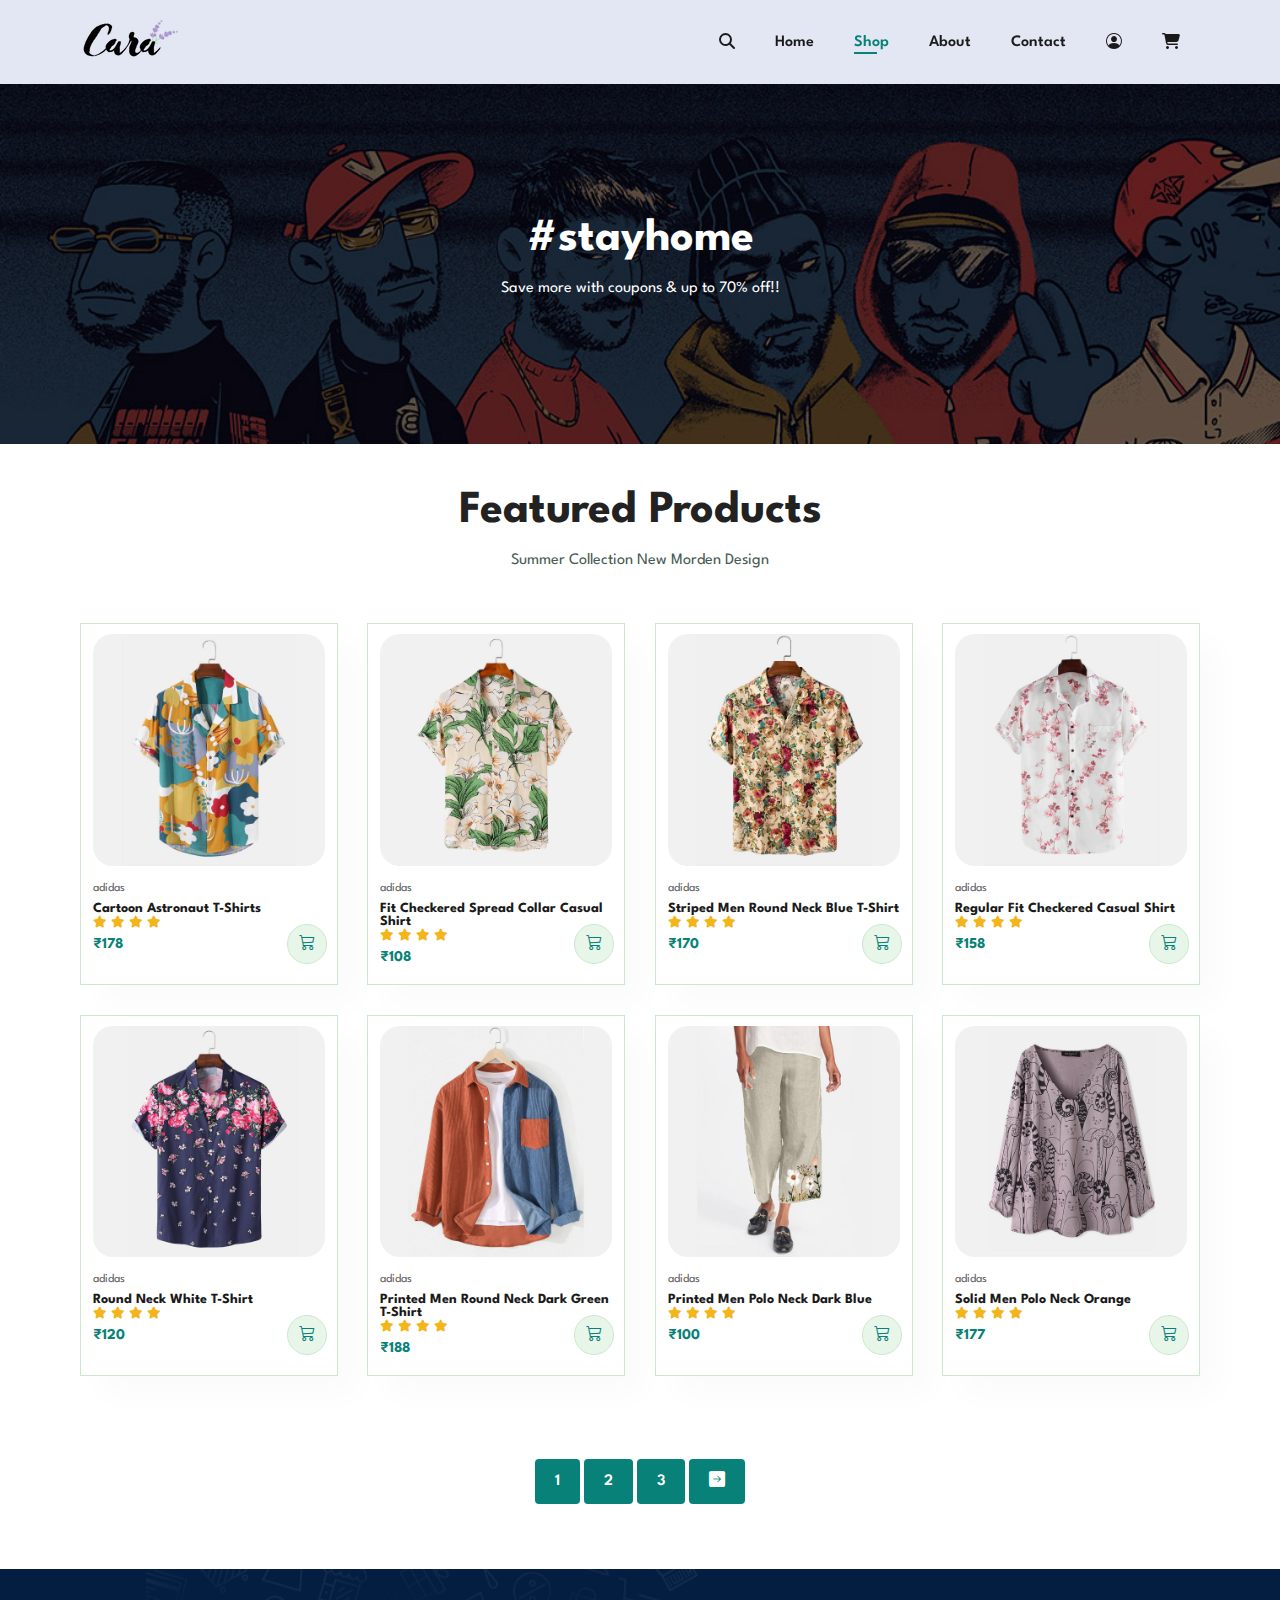
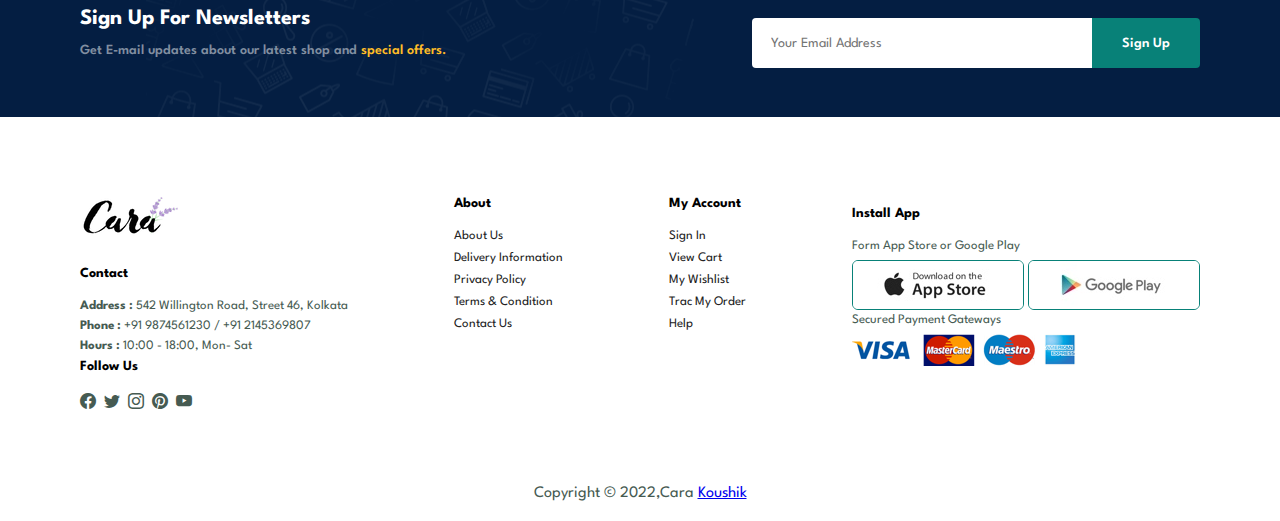
<file: shop.html>
<!DOCTYPE html>
<html lang="en">
<head>
    <meta charset="UTF-8">
    <meta http-equiv="X-UA-Compatible" content="IE=edge">
    <meta name="viewport" content="width=device-width, initial-scale=1.0">
    <title>Cara</title>
    <link rel="stylesheet" href="style.css">
    <link rel="stylesheet" href="https://cdnjs.cloudflare.com/ajax/libs/font-awesome/6.1.1/css/all.min.css" />
    <link rel="stylesheet" href="https://cdn.jsdelivr.net/npm/bootstrap-icons@1.8.3/font/bootstrap-icons.css">
</head>
<body>
    <!-- for navbar section  -->
    <section id="header">
        <a href="index.html"><img src="img/logo.png" class="logo" alt=""></a>
        <div>
            <ul id="navbar">
                <li><a href="searce.html"><i class="fa-solid fa-magnifying-glass"></i></a></li>
                <li><a href="index.html">Home</a></li>
                <li><a class="active" href="shop.html">Shop</a></li>
                <li><a href="about.html">About</a></li>
                <li><a href="contact.html">Contact</a></li>
                <li><a href="user.html"><i class="bi bi-person-circle"></i></a></i></li>
                <li id="lg-bag"><a href="cart.html"><i class="fa-solid fa-cart-shopping"></i></a></li>
                <a href="#" id="close"> <i class="bi bi-x-lg"></i></a>
            </ul>
        </div>
        <div id="mobile">
            <a href="cart.html"><i class="fa-solid fa-cart-shopping"></i></a>
            <i id="bar" class="bi bi-list"></i>
      
        </div>

    </section>

    <!-- for home section  -->
    <section id="page-header">
        <h2>#stayhome</h2>
        <p>Save more with coupons & up to 70% off!! </p>
    </section>

    <!-- for product  -->
    <section id="product1" class="section-p1">
        <h2>Featured Products</h2>
        <p>Summer Collection New Morden Design</p>

        <div class="pro-container">
            <div class="pro"  onclick="window.location.href='sproduct.html';">
                <img src="img/products/f1.jpg" alt="">
                <div class="desc">
                    <span>adidas</span>
                    <h5>Cartoon Astronaut T-Shirts</h5>
                    <div class="star">
                        <i class="fas fa-star"></i>
                        <i class="fas fa-star"></i>
                        <i class="fas fa-star"></i>
                        <i class="fas fa-star"></i>
                    </div>
                    <h4>₹178</h4>
                </div>
                <a href="#" class="cart"> <i class="bi bi-cart3"></i> </a>
            </div>

            <div class="pro">
                <img src="img/products/f2.jpg" alt="">
                <div class="desc">
                    <span>adidas</span>
                    <h5>Fit Checkered Spread Collar Casual Shirt</h5>
                    <div class="star">
                        <i class="fas fa-star"></i>
                        <i class="fas fa-star"></i>
                        <i class="fas fa-star"></i>
                        <i class="fas fa-star"></i>
                    </div>
                    <h4>₹108</h4>
                </div>
                <a href="#" class="cart"> <i class="bi bi-cart3"></i> </a>
            </div>

            <div class="pro">
                <img src="img/products/f3.jpg" alt="">
                <div class="desc">
                    <span>adidas</span>
                    <h5>Striped Men Round Neck Blue T-Shirt</h5>
                    <div class="star">
                        <i class="fas fa-star"></i>
                        <i class="fas fa-star"></i>
                        <i class="fas fa-star"></i>
                        <i class="fas fa-star"></i>
                    </div>
                    <h4>₹170</h4>
                </div>
                <a href="#" class="cart"> <i class="bi bi-cart3"></i> </a>
            </div>

            <div class="pro">
                <img src="img/products/f4.jpg" alt="">
                <div class="desc">
                    <span>adidas</span>
                    <h5>Regular Fit Checkered Casual Shirt</h5>
                    <div class="star">
                        <i class="fas fa-star"></i>
                        <i class="fas fa-star"></i>
                        <i class="fas fa-star"></i>
                        <i class="fas fa-star"></i>
                    </div>
                    <h4>₹158</h4>
                </div>
                <a href="#" class="cart"> <i class="bi bi-cart3"></i> </a>
            </div>

            <div class="pro">
                <img src="img/products/f5.jpg" alt="">
                <div class="desc">
                    <span>adidas</span>
                    <h5>Round Neck White T-Shirt</h5>
                    <div class="star">
                        <i class="fas fa-star"></i>
                        <i class="fas fa-star"></i>
                        <i class="fas fa-star"></i>
                        <i class="fas fa-star"></i>
                    </div>
                    <h4>₹120</h4>
                </div>
                <a href="#" class="cart"> <i class="bi bi-cart3"></i> </a>
            </div>

            <div class="pro">
                <img src="img/products/f6.jpg" alt="">
                <div class="desc">
                    <span>adidas</span>
                    <h5>Printed Men Round Neck Dark Green T-Shirt</h5>
                    <div class="star">
                        <i class="fas fa-star"></i>
                        <i class="fas fa-star"></i>
                        <i class="fas fa-star"></i>
                        <i class="fas fa-star"></i>
                    </div>
                    <h4>₹188</h4>
                </div>
                <a href="#" class="cart"> <i class="bi bi-cart3"></i> </a>
            </div>

            <div class="pro">
                <img src="img/products/f7.jpg" alt="">
                <div class="desc">
                    <span>adidas</span>
                    <h5>Printed Men Polo Neck Dark Blue</h5>
                    <div class="star">
                        <i class="fas fa-star"></i>
                        <i class="fas fa-star"></i>
                        <i class="fas fa-star"></i>
                        <i class="fas fa-star"></i>
                    </div>
                    <h4>₹100</h4>
                </div>
                <a href="#" class="cart"> <i class="bi bi-cart3"></i> </a>
            </div>

            <div class="pro">
                <img src="img/products/f8.jpg" alt="">
                <div class="desc">
                    <span>adidas</span>
                    <h5>Solid Men Polo Neck Orange</h5>
                    <div class="star">
                        <i class="fas fa-star"></i>
                        <i class="fas fa-star"></i>
                        <i class="fas fa-star"></i>
                        <i class="fas fa-star"></i>
                    </div>
                    <h4>₹177</h4>
                </div>
                <a href="#" class="cart"> <i class="bi bi-cart3"></i> </a>
            </div>

        </div>

    </section>

    <section id="pagination" class="section-p1" >
        <a href="#">1</a>
        <a href="#">2</a>
        <a href="#">3</a>
        <a href="#"><i class="bi bi-arrow-right-square-fill"></i></a>

    </section>

    <!-- for new slatter  -->

    <section id="newslatter"  class="section-p1 section-m1">
        <div class="newslatter">
            <h4>Sign Up For Newsletters</h4>
            <p>Get E-mail updates about our latest shop and <span>special offers.</span></p>
        </div>
        <div class="form">
            <input type="text" placeholder="Your Email Address">
            <button class="normal">Sign Up</button>
        </div>
    </section>

    <!-- for footer section  -->

    <footer class="section-p1">
        <div class="col">
            <img class="logo" src="img/logo.png" alt="">
            <h4>Contact</h4>
            <p><strong>Address : </strong> 542 Willington Road, Street 46, Kolkata</p>
            <p><strong>Phone : </strong> +91 9874561230 / +91 2145369807</p>
            <p><strong>Hours : </strong> 10:00 - 18:00, Mon- Sat </p>
            <div class="follow">
                <h4>Follow Us</h4>
                <div class="icon">
                    <i class="bi bi-facebook"></i>
                    <i class="bi bi-twitter"></i>
                    <i class="bi bi-instagram"></i>
                    <i class="bi bi-pinterest"></i>
                    <i class="bi bi-youtube"></i>
                </div>
            </div>
        </div>

        <div class="col">
            <h4>About</h4>
            <a href="#">About Us</a>
            <a href="#">Delivery Information</a>
            <a href="#">Privacy Policy</a>
            <a href="#">Terms & Condition</a>
            <a href="#">Contact Us</a>
        </div>

        <div class="col">
            <h4>My Account</h4>
            <a href="#">Sign In</a>
            <a href="#">View Cart</a>
            <a href="#">My Wishlist</a>
            <a href="#">Trac My Order</a>
            <a href="#">Help</a>
        </div>

        <div class="col install">
            <h4>Install App</h4>
            <p>Form App Store or Google Play</p>
            <div class="row">
                <img src="img/pay/app.jpg" alt="">
                <img src="img/pay/play.jpg" alt="">
            </div>
            <p>Secured Payment Gateways</p>
            <img src="img/pay/pay.png" alt="">
        </div>

    </footer>
    <div class="copyright">
        <p>Copyright © 2022,Cara 
        <a href="#"> Koushik</a>   
        </p>
    </div>


    <script src="script.js"></script>
</body>
</html>
</file>
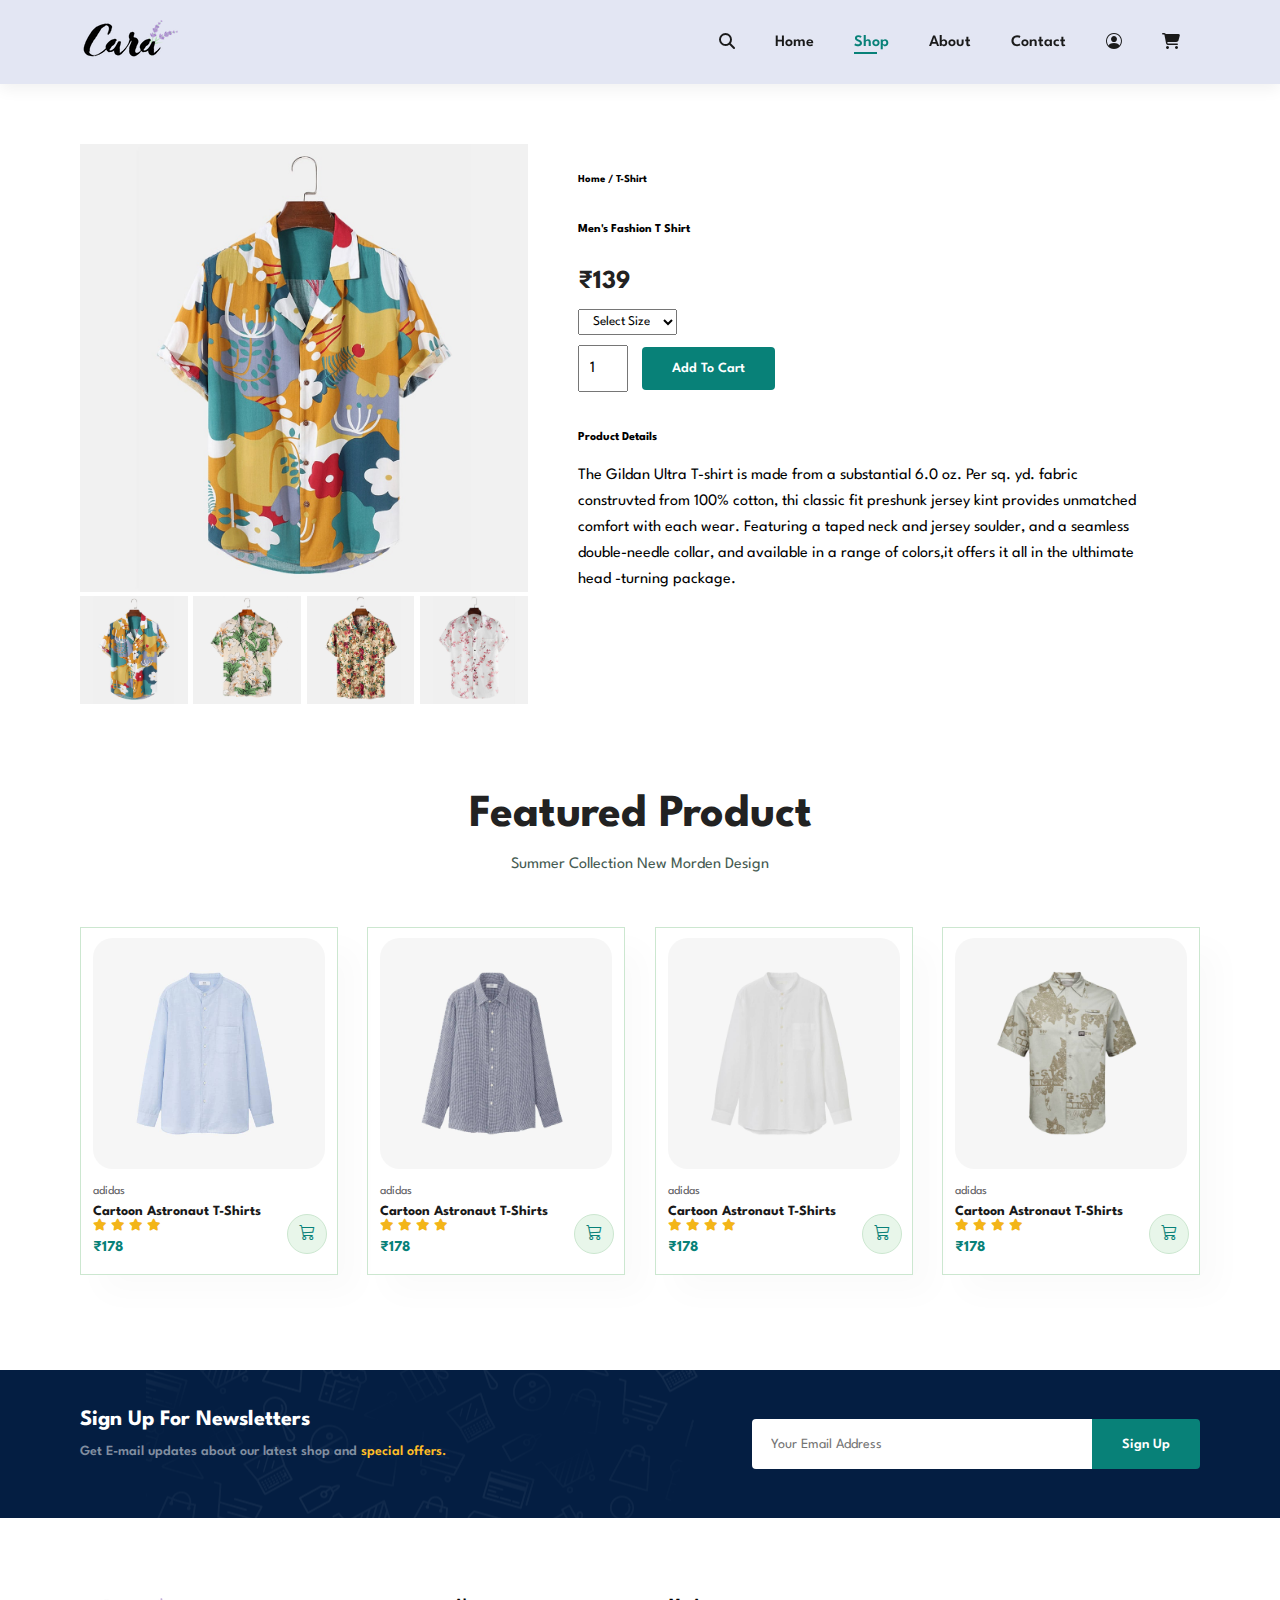
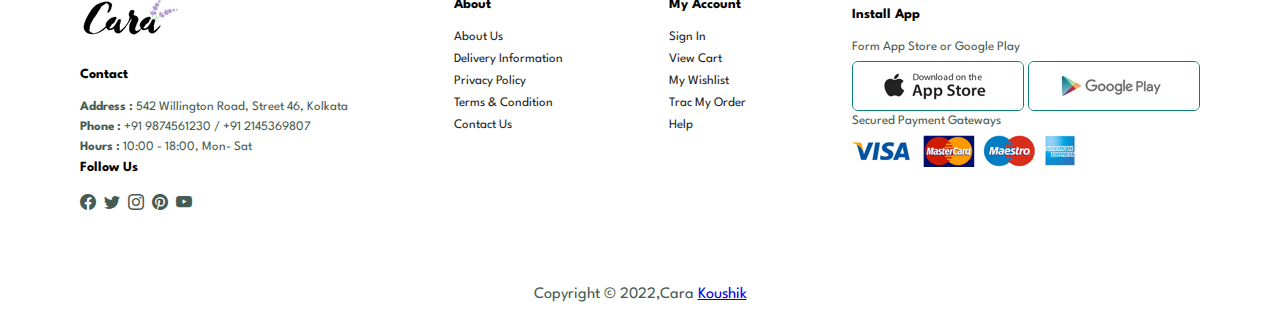
<file: sproduct.html>
<!DOCTYPE html>
<html lang="en">
<head>
    <meta charset="UTF-8">
    <meta http-equiv="X-UA-Compatible" content="IE=edge">
    <meta name="viewport" content="width=device-width, initial-scale=1.0">
    <title>Cara</title>
    <link rel="stylesheet" href="style.css">
    <link rel="stylesheet" href="https://cdnjs.cloudflare.com/ajax/libs/font-awesome/6.1.1/css/all.min.css" />
    <link rel="stylesheet" href="https://cdn.jsdelivr.net/npm/bootstrap-icons@1.8.3/font/bootstrap-icons.css">
</head>
<body>
    <!-- for navbar section  -->
<section id="header">
        <a href="index.html"><img src="img/logo.png" class="logo" alt=""></a>
        <div>
            <ul id="navbar">
                <li><a href="searce.html"><i class="fa-solid fa-magnifying-glass"></i></a></li>
                <li><a href="index.html">Home</a></li>
                <li><a class="active" href="shop.html">Shop</a></li>
                <li><a href="about.html">About</a></li>
                <li><a href="contact.html">Contact</a></li>
                <li><a href="user.html"><i class="bi bi-person-circle"></i></a></i></li>
                <li id="lg-bag"><a href="cart.html"><i class="fa-solid fa-cart-shopping"></i></a></li>
                <a href="#" id="close"> <i class="bi bi-x-lg"></i></a>
            </ul>
        </div>
        <div id="mobile">
            <a href="cart.html"><i class="fa-solid fa-cart-shopping"></i></a>
            <i id="bar" class="bi bi-list"></i>
      
        </div>

    </section>

    <section id="prodetails" class="section-p1">
        <div class="single-pro-img">
            <img src="img/products/f1.jpg" width="100%" id="mainimg" alt="">
            <div class="small-img-group">
                <div class="small-img-col">
                    <img src="img/products/f1.jpg"  width="100%" class="small-img" alt="">
                </div>
                <div class="small-img-col">
                    <img src="img/products/f2.jpg"  width="100%" class="small-img" alt="">
                </div>
                <div class="small-img-col">
                    <img src="img/products/f3.jpg"  width="100%" class="small-img" alt="">
                </div>
                <div class="small-img-col">
                    <img src="img/products/f4.jpg"  width="100%" class="small-img" alt="">
                </div>
            </div>
        </div>
        <div class="single-pro-details">
            <h6>Home / T-Shirt</h6>
        <h4>Men's Fashion T Shirt</h4>
        <h2>₹139</h2>

        <select>
            <option>Select Size</option>
            <option> M</option>
            <option> S</option>
            <option> L</option>
            <option> XL</option>
            <option> XXL</option>
        </select>
        <input type="number" value="1">
        <button class="normal">Add To Cart</button>
        <h4>Product Details</h4>
        <span>
            The Gildan Ultra T-shirt is made from a substantial 6.0 oz. Per sq. yd. fabric construvted from 100% cotton, thi classic fit preshunk jersey kint provides unmatched comfort with each wear. Featuring a taped neck and jersey soulder, and a seamless double-needle collar, and available in a range of colors,it offers it all in the ulthimate head -turning package.
        </span>
        </div>

    </section>

    <section id="product1" class="section-p1">
        <h2>Featured Product</h2>
        <p>Summer Collection New Morden Design</p>

        <div class="pro-container">
            <div class="pro">
                <img src="img/products/n1.jpg" alt="">
                <div class="desc">
                    <span>adidas</span>
                    <h5>Cartoon Astronaut T-Shirts</h5>
                    <div class="star">
                        <i class="fas fa-star"></i>
                        <i class="fas fa-star"></i>
                        <i class="fas fa-star"></i>
                        <i class="fas fa-star"></i>
                    </div>
                    <h4>₹178</h4>
                </div>
                <a href="#" class="cart"> <i class="bi bi-cart3"></i> </a>
            </div>

            <div class="pro">
                <img src="img/products/n2.jpg" alt="">
                <div class="desc">
                    <span>adidas</span>
                    <h5>Cartoon Astronaut T-Shirts</h5>
                    <div class="star">
                        <i class="fas fa-star"></i>
                        <i class="fas fa-star"></i>
                        <i class="fas fa-star"></i>
                        <i class="fas fa-star"></i>
                    </div>
                    <h4>₹178</h4>
                </div>
                <a href="#" class="cart"> <i class="bi bi-cart3"></i> </a>
            </div>

            <div class="pro">
                <img src="img/products/n3.jpg" alt="">
                <div class="desc">
                    <span>adidas</span>
                    <h5>Cartoon Astronaut T-Shirts</h5>
                    <div class="star">
                        <i class="fas fa-star"></i>
                        <i class="fas fa-star"></i>
                        <i class="fas fa-star"></i>
                        <i class="fas fa-star"></i>
                    </div>
                    <h4>₹178</h4>
                </div>
                <a href="#" class="cart"> <i class="bi bi-cart3"></i> </a>
            </div>

            <div class="pro">
                <img src="img/products/n4.jpg" alt="">
                <div class="desc">
                    <span>adidas</span>
                    <h5>Cartoon Astronaut T-Shirts</h5>
                    <div class="star">
                        <i class="fas fa-star"></i>
                        <i class="fas fa-star"></i>
                        <i class="fas fa-star"></i>
                        <i class="fas fa-star"></i>
                    </div>
                    <h4>₹178</h4>
                </div>
                <a href="#" class="cart"> <i class="bi bi-cart3"></i> </a>
            </div>

        </div>

    </section>

    <!-- for new slatter  -->

    <section id="newslatter"  class="section-p1 section-m1">
        <div class="newslatter">
            <h4>Sign Up For Newsletters</h4>
            <p>Get E-mail updates about our latest shop and <span>special offers.</span></p>
        </div>
        <div class="form">
            <input type="text" placeholder="Your Email Address">
            <button class="normal">Sign Up</button>
        </div>
    </section>

    <!-- for footer section  -->

    <footer class="section-p1">
        <div class="col">
            <img class="logo" src="img/logo.png" alt="">
            <h4>Contact</h4>
            <p><strong>Address : </strong> 542 Willington Road, Street 46, Kolkata</p>
            <p><strong>Phone : </strong> +91 9874561230 / +91 2145369807</p>
            <p><strong>Hours : </strong> 10:00 - 18:00, Mon- Sat </p>
            <div class="follow">
                <h4>Follow Us</h4>
                <div class="icon">
                    <i class="bi bi-facebook"></i>
                    <i class="bi bi-twitter"></i>
                    <i class="bi bi-instagram"></i>
                    <i class="bi bi-pinterest"></i>
                    <i class="bi bi-youtube"></i>
                </div>
            </div>
        </div>

        <div class="col">
            <h4>About</h4>
            <a href="#">About Us</a>
            <a href="#">Delivery Information</a>
            <a href="#">Privacy Policy</a>
            <a href="#">Terms & Condition</a>
            <a href="#">Contact Us</a>
        </div>

        <div class="col">
            <h4>My Account</h4>
            <a href="#">Sign In</a>
            <a href="#">View Cart</a>
            <a href="#">My Wishlist</a>
            <a href="#">Trac My Order</a>
            <a href="#">Help</a>
        </div>

        <div class="col install">
            <h4>Install App</h4>
            <p>Form App Store or Google Play</p>
            <div class="row">
                <img src="img/pay/app.jpg" alt="">
                <img src="img/pay/play.jpg" alt="">
            </div>
            <p>Secured Payment Gateways</p>
            <img src="img/pay/pay.png" alt="">
        </div>

    </footer>
    <div class="copyright">
        <p>Copyright © 2022,Cara 
        <a href="#"> Koushik</a>   
        </p>
    </div>

    <script>
        var MainImg = document.getElementById("mainimg");
        var smallimg=document.getElementsByClassName("small-img");

        smallimg[0].onclick = function(){
            MainImg.src = smallimg[0].src;  
        }
        smallimg[1].onclick = function(){
            MainImg.src = smallimg[1].src;  
        }
        smallimg[2].onclick = function(){
            MainImg.src = smallimg[2].src;  
        }
        smallimg[3].onclick = function(){
            MainImg.src = smallimg[3].src;  
        }
    </script>


    <script src="script.js"></script>
</body>
</html>
</file>
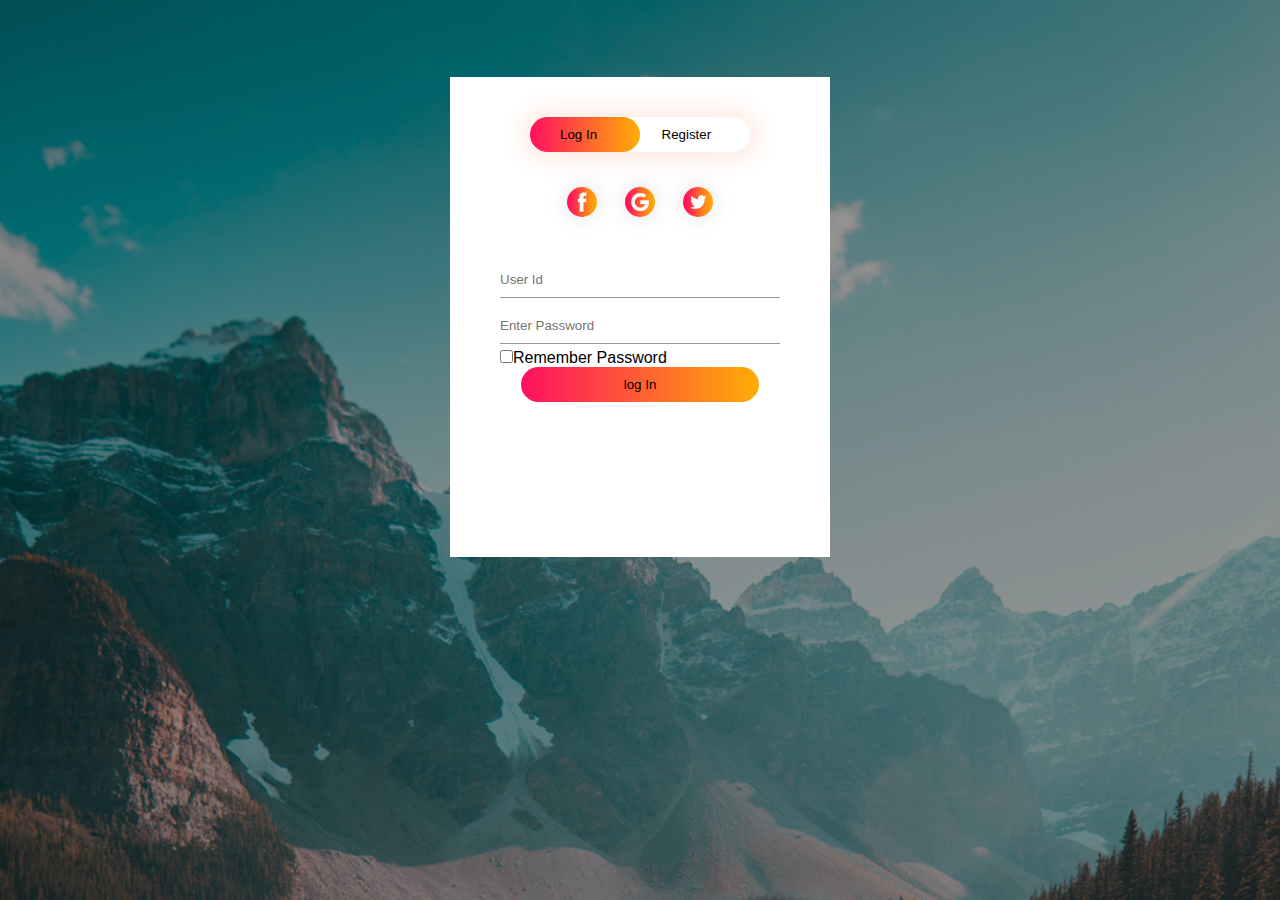
<file: user.html>
<!DOCTYPE html>
<html lang="en">
<head>
    <meta charset="UTF-8">
    <meta http-equiv="X-UA-Compatible" content="IE=edge">
    <meta name="viewport" content="width=device-width, initial-scale=1.0">
    <title>Login</title>
    <!-- <link rel="stylesheet" href="style.css"> -->
</head>
<body>

    <style>
*{
    margin: 0;
    padding: 0;
    box-sizing: border-box;
    font-family: 'Spartan',sans-serif;
    }
.hero-for-user{
    height: 100%;
    width: 100%;
    background-image: linear-gradient(rgb(0,0,0,0.4),rgb(0,0,0,0.4)),url(Login/banner.jpg);
    background-position: center;
    background-size: cover;
    position: absolute;
}
.hero-for-user .form-box-for-user{
    width: 380px;
    height: 480px;
    position: relative;
    margin: 6% auto;
    background: #fff;
    padding: 5px;
    overflow: hidden;
}
.hero-for-user .form-box-for-user .button-box-for-user{
    width: 220px;
    margin: 35px auto;
    position: relative;
    box-shadow: 0 0 20px 9px #ff61241f;
    border-radius:30px ;
}
.toggel-btn-for-user{
    padding: 10px 30px;
    cursor: pointer;
    background: transparent;
    border: 0;
    outline: none;
    position: relative;
}

#btn-user{
    top: 0;
    left: 0;
    position: absolute;
    width: 110px;
    height: 100%;
    background: linear-gradient(to right,#ff105f,#ffad06);
    border-radius: 30px;
    transition: .5s;
}
.social-icons-for-user{
    margin: 30px auto;
    text-align: center;
}
.social-icons-for-user img{
    width: 30px;
    margin: 0 12px;
    box-shadow: 0 0 20px 0 #7f7f7f3d;
    cursor: pointer;
    border-radius: 50%;
 }
 .inpu-group-for-user{
     top: 180px;
     position: absolute;
     width: 280px;
     transition: .5s;
 }
.input-field-for-user{
    width: 100%;
    padding: 10px 0;
    margin: 5px 0 ;
    border-left: 0;
    border-top: 0;
    border-right:0 ;
    border-bottom: 1px solid#999;
    outline: none;
    background: transparent;
}
.Submit-btn-user{
    width: 85%;
    padding: 10px 30px;
    cursor: pointer;
    display: block;
    margin: auto;
    background: linear-gradient(to right,#ff105f,#ffad06);
    border: 0;
    outline: none;
    border-radius: 30px;
}
.inpu-group-for-user .chech-box span{
    margin:30px 10px 30px 0;
}
.inpu-group-for-user .chech-box span{
    color: #777;
    font-size: 12px;
    bottom: 68px;
    position: absolute;
}
#login{
    left: 50px;
}
#register{
    left: 450px;
}
    </style>
    <div class="hero-for-user">
        <div class="form-box-for-user">
            <div class="button-box-for-user">
                <div id="btn-user"></div>
                <button type="button" class="toggel-btn-for-user" onclick="login()" >Log In</button>
                <button type="button" class="toggel-btn-for-user"onclick="register()">Register</button>
            </div>
            <div class="social-icons-for-user">
                <img src="Login/fb.png" >
                <img src="Login/gp.png" >
                <img src="Login/tw.png" >
            </div>
            <form id="login" class="inpu-group-for-user">
                <input type="text" class="input-field-for-user" placeholder="User Id "required>
                <input type="text" class="input-field-for-user" placeholder="Enter Password "required>
                <input type="checkbox" class="chech-box"><span>Remember Password</span>
                <button type="submit" class="Submit-btn-user">log In</button>
            </form>
            <form id="register" class="inpu-group-for-user">
                <input type="text" class="input-field-for-user" placeholder="User Id "required>
                <input type="text" class="input-field-for-user" placeholder="Email Id "required>
                <input type="text" class="input-field-for-user" placeholder="Enter Password "required>
                <input type="checkbox" class="chech-box"><span>I agree to the terms & conditions</span>
                <button type="submit" class="Submit-btn-user">log In</button>
            </form>
            </div>
        
        </div>
        </div>
        <script>
            var x=document.getElementById("login");
            var y=document.getElementById("register");
            var z=document.getElementById("btn-user");
            function register(){
                x.style.left="-400px"
                y.style.left="50px"
                z.style.left="110px"
            }
            function login(){
                x.style.left="50px"
                y.style.left="450px"
                z.style.left="0px"
            }
        </script>
    
</body>
</html>
</file>
<file: style.css>
@import url('https://fonts.googleapis.com/css2?family=Spartan:wght@100;300;400;500;600;700;800;900&display=swap');

* {
    margin: 0;
    padding: 0;
    box-sizing: border-box;
    font-family: 'Spartan', sans-serif;
}

h1 {
    font-size: 50px;
    line-height: 64px;
    color: #222;
}

h2 {
    font-size: 46px;
    line-height: 54px;
    color: #222;
}

h4 {
    font-weight: 700;
    font-size: 12px;
}

p {
    font-size: 16px;
    color: #465b52;
    margin: 15px 0 20px 0;
}

.section-p1 {
    padding: 40px 80px;
}

.section-m1 {
    margin: 40px 0;
}

button.normal {
    font-size: 14px;
    font-weight: 600;
    padding: 15px 30px;
    color: #000;
    background-color: #fff;
    border-radius: 4px;
    cursor: pointer;
    border: none;
    outline: none;
    transition: 0.2s;
}

body {
    width: 100%;
}

/* header start  */

#header {
    display: flex;
    align-items: center;
    justify-content: space-between;
    padding: 20px 80px;
    background: #e3e6f3;
    box-shadow: 0 5px 15px rgba(0, 0, 0, 0.06);
    z-index: 999;
    position: sticky;
    top: 0;
    left: 0;
}

#navbar {
    display: flex;
    align-items: center;
    justify-content: center;
}

#navbar li {
    list-style: none;
    padding: 0 20px;
    position: relative;
}

#navbar li a {
    text-decoration: none;
    font-size: 16px;
    font-weight: 600;
    color: #1a1a1a;
    transition: 0.3s ease;
}

#navbar li a:hover,
#navbar li a.active {
    color: #088178;
}

#navbar li a.active::after,
#navbar li a:hover::after {
    content: "";
    width: 30%;
    height: 2px;
    background: #088178;
    position: absolute;
    bottom: -4px;
    left: 20px;
}

#mobile {
    display: none;
    align-items: center;
}

#close {
    display: none;
}

/* Home page */
#hero {
    background-image: url(img/hero43.jpg);
    height: 90vh;
    width: 100%;
    background-size: cover;
    background-position: top 25% right 0;
    padding: 0 80px;
    display: flex;
    flex-direction: column;
    align-items: flex-start;
    justify-content: center;
}

#hero h4 {
    padding-bottom: 15px;
}

#hero h1 {
    color: #088178;
}
#hero p{
    color: #000;
}

#hero button {
    background-image: url(img/button.png);
    background-color: transparent;
    color: #088178;
    border: none;
    padding: 14px 80px 14px 65px;
    background-repeat: no-repeat;
    cursor: pointer;
    font-weight: 700;
    font-size: 15px;
}

#feature {
    display: flex;
    align-items: center;
    justify-content: space-between;
    flex-wrap: wrap;
}

#feature .fe-box {
    width: 180px;
    text-align: center;
    padding: 25px 15px;
    box-shadow: 20px 20px 34px rgba(0, 0, 0, 0.03);
    border: 1px solid #cce7d0;
    border-radius: 4px;
    margin: 15px 0;
}

#feature .fe-box:hover {
    box-shadow: 10px 10px 54px rgba(70, 62, 221, 0.1);
}

#feature .fe-box img {
    width: 100%;
    margin-bottom: 10px;
}

#feature .fe-box h6 {
    display: inline-block;
    padding: 9px 8px 6px 8px;
    line-height: 1;
    border-radius: 4px;
    color: #088178;
    background-color: #fddde4;
}

#feature .fe-box:nth-child(2) h6 {
    background-color: #cdebbc;
}

#feature .fe-box:nth-child(3) h6 {
    background-color: #d1e8f2;
}

#feature .fe-box:nth-child(4) h6 {
    background-color: #cdd4f8;
}

#feature .fe-box:nth-child(5) h6 {
    background-color: #f6dbf6;
}

#feature .fe-box:nth-child(6) h6 {
    background-color: #fff2e5;
}

/* for product  */

#product1 {
    text-align: center;
}

#product1 .pro {
    width: 23%;
    min-width: 250px;
    padding: 10px 12px;
    border: 1px solid #cce7d0;
    cursor: pointer;
    box-shadow: 20px 20px 30px rgba(0, 0, 0, 0.02);
    margin: 15px 0;
    transition: 0.3s ease;
    position: relative;
}

#product1 .pro:hover {
    box-shadow: 20px 20px 30px rgba(0, 0, 0, 0.06);
}

#product1 .pro img {
    width: 100%;
    border-radius: 20px;
}

#product1 .pro .desc {
    text-align: start;
    padding: 10px 0;
}

#product1 .pro .desc span {
    color: #606063;
    font-size: 12px;
}

#product1 .pro .desc h5 {
    padding-top: 7px;
    color: #1a1a1a;
    font-size: 14px;
}

#product1 .pro .desc i {
    font-size: 12px;
    color: rgb(243, 181, 25);
}

#product1 .pro .desc h4 {
    padding-top: 7px;
    font-size: 15px;
    font-weight: 700;
    color: #088178;
}

#product1 .pro .cart {
    width: 40px;
    height: 40px;
    line-height: 40px;
    border-radius: 50px;
    background-color: #e8f6ea;
    font-weight: 500;
    color: #088178;
    border: 1px solid #cce7d0;
    position: absolute;
    bottom: 20px;
    right: 10px;
}

#product1 .pro-container {
    display: flex;
    justify-content: space-between;
    padding-top: 20px;
    flex-wrap: wrap;
}

/* --------------------- */
/* for banner */
#banner {
    display: flex;
    flex-direction: column;
    justify-content: center;
    align-items: center;
    text-align: center;
    background-image: url(img/banner/b2.jpg);
    width: 100%;
    height: 40vh;
    background-size: cover;
    background-position: center;
}

#banner h4 {
    color: #fff;
    font-size: 16px;
}

#banner h2 {
    color: #fff;
    font-size: 30px;
    padding: 10px 0;
}

#banner h2 span {
    color: #ef3636;
}

#banner button:hover {
    background-color: #088178;
    color: #fff;
}

#sm-banner {
    display: flex;
    justify-content: space-between;
    flex-wrap: wrap;
}

#sm-banner .banner-box {
    display: flex;
    flex-direction: column;
    justify-content: center;
    align-items: flex-start;
    background-image: url(img/banner/b17.jpg);
    min-width: 580px;
    height: 50vh;
    background-size: cover;
    background-position: center;
    padding: 30px;
}

#sm-banner .banner-box2 {
    background-image: url(img/banner/b10.jpg);
}

#sm-banner h4 {
    color: #fff;
    font-size: 20px;
    font-weight: 300;
}

#sm-banner h2 {
    color: #fff;
    font-size: 28px;
    font-weight: 800;
}

#sm-banner span {
    color: #fff;
    font-size: 14px;
    font-weight: 500;
    padding-bottom: 15px;
}

button.white {
    font-size: 13px;
    font-weight: 600;
    padding: 11px 18px;
    color: #fff;
    background-color: transparent;
    /* border-radius: 4px; */
    cursor: pointer;
    border: 1px solid #fff;
    outline: none;
    transition: 0.2s;
}

#sm-banner .banner-box:hover button {
    background: #088178;
    border: 1px solid #088178;
}

#banner3 {
    display: flex;
    justify-content: space-between;
    flex-wrap: wrap;
    padding: 0 80px;
}

#banner3 .banner-box {
    display: flex;
    flex-direction: column;
    justify-content: center;
    align-items: flex-start;
    background-image: url(img/banner/b7.jpg);
    min-width: 30%;
    height: 30vh;
    background-size: cover;
    background-position: center;
    padding: 20px;
    margin-bottom: 20px;
}

#banner3 .banner-box2 {
    background-image: url(img/banner/b4.jpg);
}

#banner3 .banner-box3 {
    background-image: url(img/banner/b18.jpg);
}

#banner3 h2 {
    color: #fff;
    font-weight: 900;
    font-size: 22px;
}

#banner3 h3 {
    color: #ec544e;
    font-weight: 800;
    font-size: 15px;
}

#newslatter {
    display: flex;
    justify-content: space-between;
    flex-wrap: wrap;
    align-items: center;
    background-image: url(img/banner/b14.png);
    background-repeat: no-repeat;
    background-position: 20% 30%;
    background-color: #041e42;
}

#newslatter h4 {
    font-size: 22px;
    font-weight: 700;
    color: #fff;
}

#newslatter p {
    font-size: 14px;
    font-weight: 600;
    color: #818ea0;
}

#newslatter p span {
    color: #ffbd27;
}

#newslatter .form {
    display: flex;
    width: 40%;
}

#newslatter input {
    height: 3.125rem;
    padding: 0 1.25em;
    font-size: 14px;
    width: 100%;
    border: 1px solid transparent;
    border-radius: 4px;
    outline: none;
    border-top-right-radius: 0;
    border-bottom-right-radius: 0;
}

#newslatter button {
    background-color: #088178;
    color: #fff;
    white-space: nowrap;
    border-top-left-radius: 0;
    border-bottom-left-radius: 0;
}

footer {
    display: flex;
    flex-direction: wrap;
    justify-content: space-between;
}

footer .col {
    display: flex;
    flex-direction: column;
    align-items: flex-start;
    margin-bottom: 20px;
}

footer .logo {
    margin-bottom: 30px;
}

footer h4 {
    font-size: 14px;
    padding-bottom: 20px;
}

footer p {
    font-size: 13px;
    margin: 0 0 8px 0;
}

footer a {
    font-size: 13px;
    text-decoration: none;
    color: #222;
    margin-bottom: 10px;
}

footer .follow i {
    color: #465b52;
    padding-right: 4px;
    cursor: pointer;
}

footer .install .row img {
    border: 1px solid #088178;
    border-radius: 6px;
}

footer .install {
    margin: 10px 0 15px 0;
}

footer .follow i:hover,
footer a:hover {
    color: #088178;
}

.copyright {
    text-align: center;
    width: 100%;
}


/* for media quary */
@media (max-width:799px) {
    .section-p1 {
        padding: 40px 40px;
    }

    #navbar {
        display: flex;
        flex-direction: column;
        align-items: flex-start;
        justify-content: flex-start;
        position: fixed;
        top: 0;
        right: -300px;
        height: 100vh;
        width: 300px;
        background-color: #e3e6f3;
        box-shadow: 0 40px 60px rgba(0, 0, 0, 0.01);
        padding: 80px 0 0 10px;
        transition: 0.3s;
    }

    #navbar.active {
        right: 0px;
    }

    #navbar li {
        margin-bottom: 25px;
    }

    #mobile {
        display: flex;
        align-items: center;
    }

    #mobile i {
        color: #1a1a1a;
        font-size: 24px;
        padding-left: 20px;
    }

    #close {
        display: initial;
        position: absolute;
        top: 30px;
        left: 30px;
        color: #222;
        font-size: 24px;
    }

    #lg-bag {
        display: none;
    }

    #hero {
        height: 70vh;
        padding: 0 80px;
        background-position: top 30% right 30%;
    }

    #feature {
        justify-content: space-between;
    }

    #feature .fe-box {
        margin: 15px 15px;
    }

    #product1 .pro-container {
        justify-content: center;
    }

    #product1 .pro {
        margin: 15px;
    }

    #banner {
        height: 20vh;
    }

    #sm-banner .banner-box {
        min-width: 100%;
        height: 30vh;
    }

    #banner3 {
        padding: 0 40px;
    }

    #banner3 .banner-box {
        width: 28%;
    }

    #newslatter .form {
        width: 70%;
    }

    /* for contact page  */
    #form-details-con {
        padding: 40px;
    }

    #form-details-con form {
        width: 50%;
    }
}

@media (max-width:477px) {
    #header {
        padding: 10px 30px;
    }

    #hero {
        padding: 0 20px;
        background-position: 55%;
    }

    h2 {
        font-size: 32px;
    }

    h1 {
        font-size: 38px;
    }

    .section-p1 {
        padding: 20px;
    }

    #feature {
        justify-content: space-between;
    }

    #feature .fe-box {
        width: 155px;
        margin: 0 0 15px 0;
    }

    #product1 .pro {
        width: 100%;
    }

    #banner {
        height: 40vh;
    }

    #sm-banner .banner-box {
        height: 40vh;
    }

    #sm-banner .banner-box2 {
        margin-top: 20px;
    }

    #banner3 {
        padding: 0 20px;
    }

    #banner3 .banner-box {
        width: 100%;
    }

    #newslatter .form {
        width: 100%;
    }

    #newslatter {
        padding: 40px 20px;
    }

    footer {
        justify-content: center;
        flex-direction: column;
    }

    /* single product */
    #prodetails {
        display: flex;
        flex-direction: column;
    }

    #prodetails .single-pro-img {
        width: 100%;
    }

    #prodetails .single-pro-details {
        width: 100%;
    }

    /* about page     */
    #about-head {
        flex-direction: column;
    }

    #about-head img {
        width: 100%;
        margin-bottom: 20px;
    }

    #about-head div {
        padding-left: 0px;
    }

    /* contact page  */
    #contact-details {
        flex-direction: column;
    }

    #contact-details .details {
        width: 100%;
        margin-bottom: 30px;
    }

    #contact-details .map {
        width: 100%;
    }

    #form-details-con {
        margin: 10px;
        padding: 30px;
        border: 1px solid #e1e1e1;
        flex-wrap: wrap;
    }

    #form-details-con form {
        width: 100%;
        margin-bottom: 30px;
    }

    /* cart  */

    #cart-add {
        flex-direction: column;
    }

    #coupon {
        width: 100%;
        margin-bottom: 30px;
    }
}



/* shope page */

#page-header {
    background-image: url(img/banner/b1.jpg);
    width: 100%;
    height: 40vh;
    background-size: cover;
    display: flex;
    justify-content: center;
    text-align: center;
    flex-direction: column;
    padding: 14px;
}

#page-header h2,
#page-header p {
    color: #fff;
}

#pagination {
    text-align: center;
}

#pagination a {
    text-decoration: none;
    background-color: #088178;
    padding: 15px 20px;
    border-radius: 4px;
    color: #fff;
    font-weight: 600;
}

#pagination a i {
    font-size: 16px;
    font-weight: 600;
}

/* ----------------------------------- */

/* single product page */
#prodetails {
    display: flex;
    margin-top: 20px;
}

#prodetails .single-pro-img {
    width: 40%;
    margin-right: 50px;
}

.small-img-group {
    display: flex;
    justify-content: space-between;
}

.small-img-col {
    flex-basis: 24%;
    cursor: pointer;
}

#prodetails .single-pro-details {
    width: 50%;
    padding-top: 30px;
}

#prodetails .single-pro-details h4 {
    padding: 40px 0 20px 0;
}

#prodetails .single-pro-details h2 {
    font-size: 26px;
}

#prodetails .single-pro-details select {
    display: block;
    padding: 5px 10px;
    margin-bottom: 10px;
}

#prodetails .single-pro-details input {
    width: 50px;
    height: 47px;
    padding-left: 10px;
    font-size: 16px;
    margin-right: 10px;
}

#prodetails .single-pro-details input:focus {
    outline: none;

}

#prodetails .single-pro-details button {
    background: #088178;
    color: #fff;
}

#prodetails .single-pro-details span {
    line-height: 26px;
}


/* for user page  */


/* About us  */
#page-header.about-header {
    background-image: url(img/about/banner.png);
}

#about-head {
    display: flex;
    align-items: center;
}

#about-head img {
    width: 50%;
    height: auto;
}

#about-head div {
    padding-left: 40px;
}


/* contact page  */
#contact-details {
    display: flex;
    align-items: center;
    justify-content: space-between;
}

#contact-details .details {
    width: 40%;
}

#contact-details .details span,
#form-details-con form span {
    font-size: 12px;
}

#contact-details .details h2,
#form-details-con form h2 {
    font-size: 26px;
    line-height: 35px;
    padding: 20px 0;
}

#contact-details .details h3 {
    font-size: 16px;
    padding-bottom: 15px;
}

#contact-details .details li {
    list-style: none;
    display: flex;
    padding: 10px 0;
}

#contact-details .details li i {
    font-size: 14px;
    padding-right: 22px;
}

#contact-details .details li p {
    margin: 0;
    font-size: 14px;
}

#contact-details .map {
    width: 55%;
    height: 400px;
}

#contact-details .map iframe {
    width: 100%;
    height: 100%;
}

#form-details-con {
    display: flex;
    justify-content: space-between;
    margin: 30px;
    padding: 80px;
    border: 1px solid #e1e1e1;
}

#form-details-con form {
    width: 65%;
    display: flex;
    flex-direction: column;
    align-items: flex-start;
}

#form-details-con form input,
#form-details-con form textarea {
    width: 100%;
    padding: 12px 15px;
    outline: none;
    margin-bottom: 20px;
    border: 1px solid #e1e1e1;
    resize: vertical;
}

#form-details-con form button {
    background-color: #088178;
    color: #fff;
}

#form-details-con .people div {
    padding-bottom: 25px;
    display: flex;
    align-items: flex-start;
}

#form-details-con .people div img {
    width: 65px;
    height: 65px;
    object-fit: cover;
    margin-right: 15px;
}

#form-details-con .people div p {
    margin: 0;
    font-size: 13px;
    line-height: 25px;
}

#form-details-con .people div p span {
    display: block;
    font-size: 16px;
    font-weight: 600;
    color: #000;
}

/* cart page / */

#cart {
    overflow-x: auto;
}

#cart table {
    width: 100%;
    border-collapse: collapse;
    table-layout: fixed;
    white-space: nowrap;
}
#cart table a{
    text-decoration: none;
    color: #088178;
}

#cart table img {
    width: 70px;
}

#cart table td:nth-child(1) {
    width: 100px;
    text-align: center;
}

#cart table td:nth-child(2) {
    width: 150px;
    text-align: center;
}

#cart table td:nth-child(3) {
    width: 250px;
    text-align: center;
}

#cart table td:nth-child(4),
#cart table td:nth-child(5),
#cart table td:nth-child(6) {
    width: 150px;
    text-align: center;
}

#cart table td:nth-child(5) input {
    width: 70px;
    padding: 10px 5px 10px 15px;
}

#cart table thead {
    border: 1px solid #e2e9e1;
    border-left: none;
    border-right: none;
}

#cart table thead td {
    font-weight: 700;
    text-transform: uppercase;
    font-size: 13px;
    padding: 18px 0;
}

#cart table tbody tr td {
    padding: 15px;
}

#cart table tbody td {
    font-size: 13px;
}

#cart-add {
    display: flex;
    flex-wrap: wrap;
    justify-content: space-between;
}

#coupon {
    width: 50%;
    margin-bottom: 30px;
}

#coupon h3,
#subtotal h3 {
    padding-bottom: 15px;
}

#coupon input {
    padding: 10px 20px;
    outline: none;
    width: 60%;
    margin-right: 10px;
    border: 1px solid #e2e9e1;
}

#coupon button,
#subtotal button {
    background-color: #088178;
    color: #fff;
    padding: 12px 20px;
}

#subtotal {
    width: 50%;
    margin-bottom: 30px;
    border: 1px solid #e2e9e1;
    padding: 30px;
}

#subtotal table {
    border-collapse: collapse;
    width: 100%;
    margin-bottom: 20px;
}

#subtotal table td {
    width: 50%;
    border: 1px solid #e2e9e1;
    padding: 10px;
    font-size: 13px;
}
</file>
